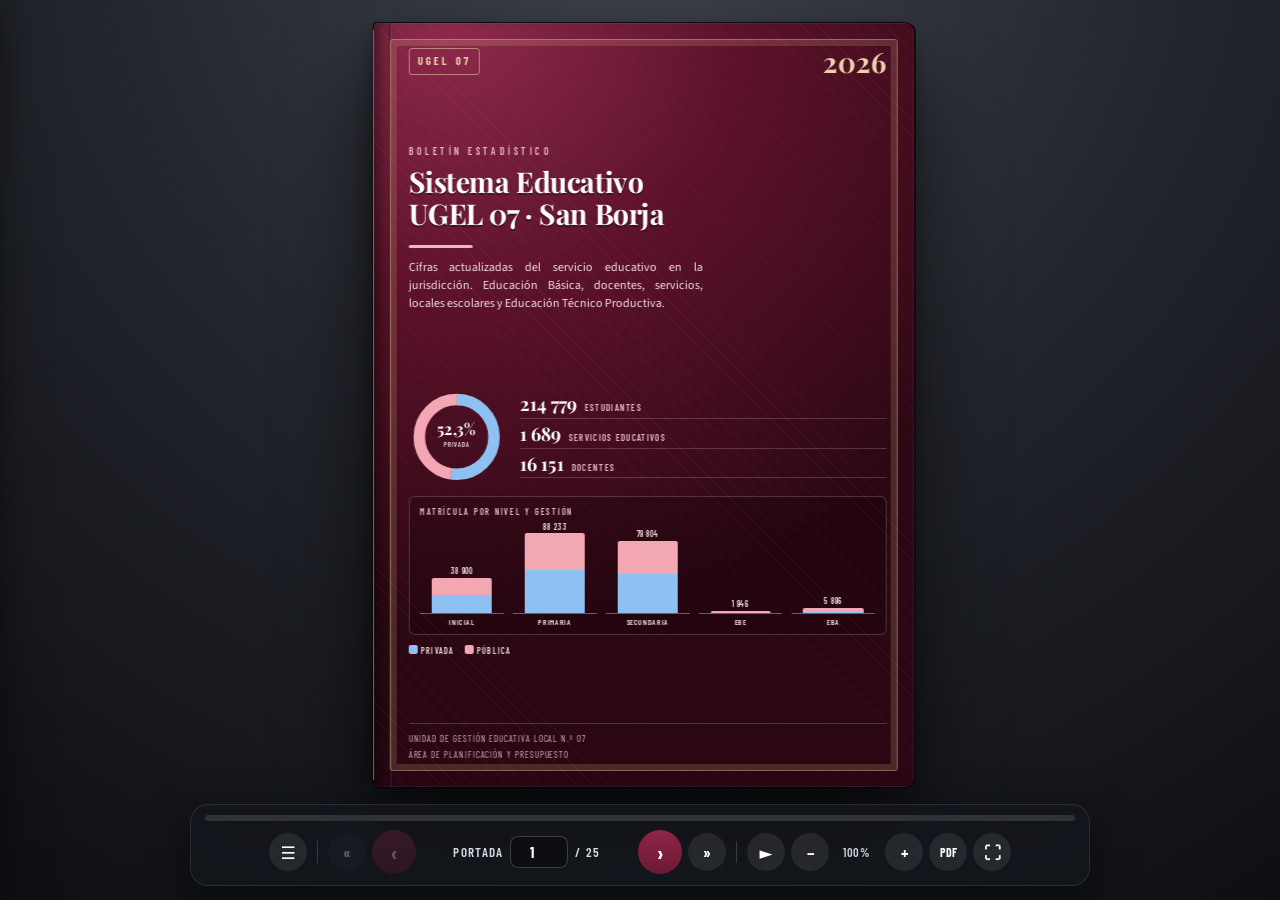
<file: index.html>
<!DOCTYPE html>
<html lang="es">
<head>
<meta charset="UTF-8" />
<meta name="viewport" content="width=device-width, initial-scale=1.0" />
<title>Boletín Estadístico UGEL 07 · 2026</title>
<link rel="preconnect" href="https://fonts.googleapis.com">
<link rel="preconnect" href="https://fonts.gstatic.com" crossorigin>
<link href="https://fonts.googleapis.com/css2?family=Playfair+Display:wght@600;700;800&family=Source+Sans+3:wght@300;400;600;700&family=Barlow+Condensed:wght@500;600;700&display=swap" rel="stylesheet">

<!-- ESTILOS (carpeta css/) -->
<link rel="stylesheet" href="css/libro.css">
<link rel="stylesheet" href="css/contenido.css">
<link rel="stylesheet" href="css/tapas-y-controles.css">
<link rel="stylesheet" href="css/graficos-y-texto.css">
</head>
<body>

<div class="stage">
  <div class="book" id="book">
    <div class="book-inner" id="bookInner">
      <div class="sombra"></div>
      <button class="zona prev" id="zPrev" aria-label="Página anterior"></button>
      <button class="zona next" id="zNext" aria-label="Página siguiente"></button>
    </div>
    <div class="gutter"></div>
  </div>
</div>

<!-- CONTROLES -->
<nav class="barra" aria-label="Controles del boletín">
  <div class="progreso" id="progreso" title="Ir a una posición"><i id="progressBar"></i></div>
  <div class="fila">
    <button class="btn" id="bToc" title="Índice (I)" aria-label="Índice">☰</button>
    <span class="sep esc"></span>
    <button class="btn esc" id="bFirst" title="Portada (Inicio)" aria-label="Ir a la portada">«</button>
    <button class="btn grande" id="bPrev" title="Anterior (←)" aria-label="Anterior">‹</button>
    <div class="pagina">
      <span id="pageInfo">Portada</span>
      <input id="pageInput" type="number" min="1" value="1" aria-label="Ir a la página" title="Escribe un número y pulsa Enter">
      <span>/ <span id="pageTotal">25</span></span>
    </div>
    <button class="btn grande" id="bNext" title="Siguiente (→)" aria-label="Siguiente">›</button>
    <button class="btn esc" id="bLast" title="Contraportada (Fin)" aria-label="Ir a la contraportada">»</button>
    <span class="sep esc"></span>
    <button class="btn esc" id="bPlay" title="Reproducción automática (Espacio)" aria-label="Reproducción automática">►</button>
    <button class="btn esc" id="bZoomOut" title="Alejar (−)" aria-label="Alejar">−</button>
    <span class="zoomlbl esc" id="zoomLbl" title="Restablecer zoom (0)">100%</span>
    <button class="btn esc" id="bZoomIn" title="Acercar (+)" aria-label="Acercar">+</button>
    <button class="btn" id="bPdf" title="Guardar como PDF (Ctrl+P → Guardar como PDF)" aria-label="Descargar PDF" style="font-size:12px">PDF</button>
    <button class="btn" id="bFull" title="Pantalla completa (F)" aria-label="Pantalla completa">⛶</button>
  </div>
</nav>

<!-- CAJÓN DE ÍNDICE (se llena solo) -->
<aside class="cajon" id="cajon" aria-label="Índice">
  <button class="btn cerrar" id="bCerrar" aria-label="Cerrar índice">✕</button>
  <div class="kicker" style="color:#c9a3b0">Contenido</div>
  <h2>Índice</h2>
  <a id="pdfLink" class="enlace-pdf" href="#" download hidden>⤓ Descargar PDF (versión incluida)</a>
  <ul class="toc" id="cajonLista"></ul>
</aside>

<div id="impresion" aria-hidden="true"></div>
<noscript><p style="color:#fff;text-align:center">Este boletín requiere JavaScript.</p></noscript>

<!-- DATOS (carpeta datos/): el orden de estas líneas es el orden del libro -->
<script src="datos/config.js"></script>
<script src="datos/00-preliminares.js"></script>
<script src="datos/01-glosarios.js"></script>
<script src="datos/02-demografia.js"></script>
<script src="datos/03-matricula.js"></script>
<script src="datos/04-docentes.js"></script>
<script src="datos/05-servicios-locales.js"></script>
<script src="datos/06-etp.js"></script>
<script src="datos/07-fuentes-contraportada.js"></script>

<!-- SCRIPTS (carpeta js/) -->
<script src="js/donas.js"></script>
<script src="js/flipbook.js"></script>
</body>
</html>
</file>
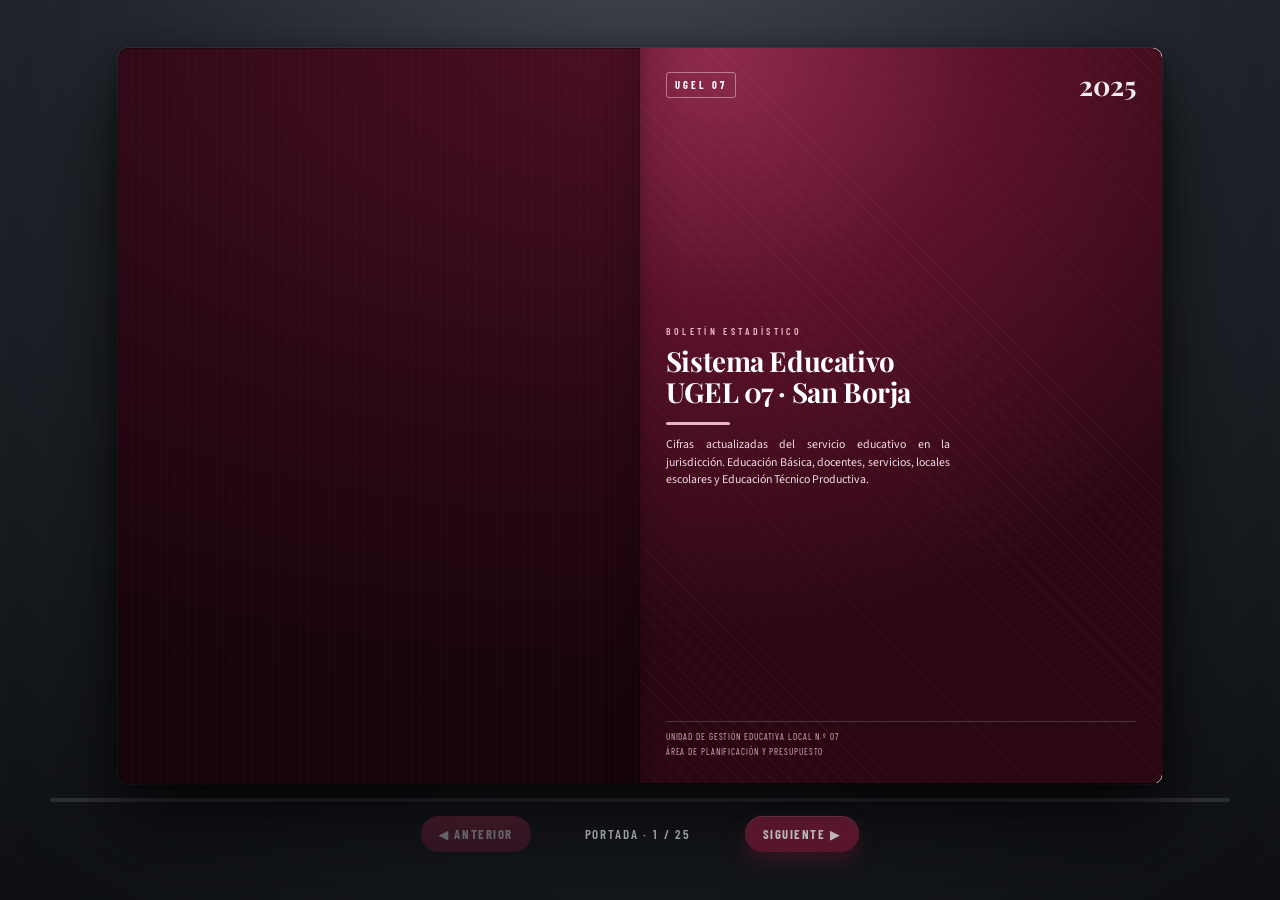
<file: flipbook1_deep_bol2026.html>
<!DOCTYPE html>
<html lang="es">
<head>
<meta charset="UTF-8" />
<meta name="viewport" content="width=device-width, initial-scale=1.0" />
<title>Boletín Estadístico UGEL 07 · 2025</title>
<link rel="preconnect" href="https://fonts.googleapis.com">
<link rel="preconnect" href="https://fonts.gstatic.com" crossorigin>
<link href="https://fonts.googleapis.com/css2?family=Playfair+Display:wght@600;700;800&family=Source+Sans+3:wght@300;400;600;700&family=Barlow+Condensed:wght@500;600;700&display=swap" rel="stylesheet">
<style>
:root{
  --guinda:#7a1f3d;
  --guinda-2:#5c1229;
  --guinda-3:#38080f;
  --plomo:#5b6472;
  --plomo-2:#8a94a3;
  --plomo-3:#e6e8ec;
  --plomo-4:#f6f7f9;
  --azulino:#2f6db3;
  --rojizo:#b52d3f;
  --tinta:#2a2f3a;
  --font-display:'Playfair Display', Georgia, 'Times New Roman', serif;
  --font-body:'Source Sans 3', system-ui, -apple-system, 'Segoe UI', Roboto, Helvetica, Arial, sans-serif;
  --font-ui:'Barlow Condensed', 'Oswald', 'Arial Narrow', system-ui, sans-serif;
}
*{box-sizing:border-box;}
html,body{height:100%;}
body{
  margin:0;
  min-height:100vh;
  display:flex;flex-direction:column;align-items:center;justify-content:center;
  gap:14px;padding:14px;
  background:radial-gradient(circle at 50% -10%, #41454f 0%, #23262d 45%, #0d0f13 100%);
  font-family:var(--font-body);
  color:#fff;
  -webkit-tap-highlight-color:transparent;
}

/* ============ LIBRO ============ */
.book{
  position:relative;
  width:min(1180px, 96vw, 116vh);
  aspect-ratio:1.42 / 1;
  background:
    radial-gradient(120% 90% at 50% 0%, #4a0f22 0%, #2a0714 55%, #17040b 100%);
  border-radius:10px;
  box-shadow:
    0 40px 90px rgba(0,0,0,.70),
    0 8px 24px rgba(0,0,0,.45),
    0 0 0 1px rgba(255,255,255,.07),
    inset 0 0 0 1px rgba(0,0,0,.35);
  overflow:hidden;
  font-size:clamp(13px, 1.06vw, 15.5px);
  user-select:none;
}
.book.single{
  width:min(520px, 94vw, 55vh);
  aspect-ratio:1 / 1.42;
}
.book-inner{
  position:absolute;inset:0;
  perspective:2400px;
  perspective-origin:50% 50%;
}
.book::before{
  content:'';
  position:absolute;inset:0;
  background-image:
    repeating-linear-gradient(90deg, rgba(255,255,255,.035) 0 1px, transparent 1px 7px);
  opacity:.5;pointer-events:none;
}

/* ============ HOJAS ============ */
.leaf{
  position:absolute;top:0;right:0;height:100%;width:50%;
  transform-origin:left center;
  transform-style:preserve-3d;
  transition:transform .95s cubic-bezier(.42,.05,.28,1);
  will-change:transform;
}
.book.single .leaf{width:100%;}
.leaf.flipped{transform:rotateY(-180deg);}
.no-anim .leaf{transition:none !important;}

.face{
  position:absolute;inset:0;
  background:#fff;
  backface-visibility:hidden;
  -webkit-backface-visibility:hidden;
  overflow:hidden;
}
.face.back{transform:rotateY(180deg);}
.face::after{
  content:'';
  position:absolute;inset:0;pointer-events:none;
  background:linear-gradient(to left, rgba(30,10,18,0) 45%, rgba(30,10,18,.22) 100%);
  opacity:0;transition:opacity .5s ease;
}
.leaf.turning .face::after{opacity:1;}

/* lomo */
.gutter{
  position:absolute;left:50%;top:0;bottom:0;width:80px;
  transform:translateX(-50%);
  background:linear-gradient(90deg,
    rgba(0,0,0,0) 0%,
    rgba(0,0,0,.05) 35%,
    rgba(0,0,0,.14) 48%,
    rgba(0,0,0,.20) 50%,
    rgba(0,0,0,.14) 52%,
    rgba(0,0,0,.05) 65%,
    rgba(0,0,0,0) 100%);
  pointer-events:none;z-index:1000;
}
.book.single .gutter{display:none;}

/* ============ PÁGINA ============ */
.pg{
  position:absolute;inset:0;
  padding:26px 30px 44px;
  overflow-y:auto;overflow-x:hidden;
  font-size:.95em;
  line-height:1.52;
  color:#39404d;
  scrollbar-width:thin;
  scrollbar-color:#cfd3da transparent;
  user-select:text;
}
.pg::-webkit-scrollbar{width:5px;}
.pg::-webkit-scrollbar-thumb{background:#cfd3da;border-radius:3px;}
.pg::-webkit-scrollbar-track{background:transparent;}

.folio{
  position:absolute;bottom:11px;left:0;right:0;text-align:center;
  font-family:var(--font-ui);font-size:.8em;letter-spacing:.16em;
  color:#b3a8ae;pointer-events:none;
}

/* tipografía editorial */
.pg h1,.pg h2,.pg h3,.pg h4{margin:0;}
.pg h2{
  font-family:var(--font-display);
  font-size:1.6em;line-height:1.13;letter-spacing:-.012em;
  color:var(--guinda-2);
}
.pg h3{
  font-family:var(--font-body);
  font-size:.92em;font-weight:700;text-transform:uppercase;
  letter-spacing:.09em;color:var(--guinda);
  margin:1.15em 0 .5em;
}
.pg p{margin:0 0 .72em;text-align:justify;hyphens:auto;}
.pg ul{margin:.2em 0 .8em 1.05em;padding:0;}
.pg li{margin-bottom:.32em;}
.pg strong{color:var(--guinda-2);font-weight:700;}

.kicker{
  font-family:var(--font-ui);text-transform:uppercase;letter-spacing:.22em;
  font-size:.72em;font-weight:700;color:var(--plomo-2);margin-bottom:.35em;
}
.rule{width:50px;height:3px;background:linear-gradient(90deg,var(--guinda),#c07a92);border-radius:2px;margin:.55em 0 .95em;}
.lead{font-size:1.02em;color:#4a5361;}
.small{font-size:.8em;color:var(--plomo);}

/* tablas */
.pg table{width:100%;border-collapse:collapse;font-size:.8em;margin:.55em 0 .8em;}
.pg thead th{
  background:var(--guinda);color:#fff;font-weight:600;
  padding:5px 7px;text-align:left;
  font-family:var(--font-ui);letter-spacing:.05em;font-size:1.06em;
  border-right:1px solid rgba(255,255,255,.12);
}
.pg thead th:last-child{border-right:0;}
.pg td{padding:4px 7px;border-bottom:1px solid #eceef1;}
.pg tbody tr:nth-child(even){background:#faf7f8;}
.pg .num{text-align:right;font-variant-numeric:tabular-nums;white-space:nowrap;}
.pg tr.total td{font-weight:700;background:#f4e8ec;border-top:2px solid var(--guinda);border-bottom:0;}

/* KPI */
.kpis{display:grid;grid-template-columns:repeat(3,1fr);gap:.55em;margin:.85em 0;}
.kpi{
  background:linear-gradient(160deg,#fdfbfc,#f3eff1);
  border:1px solid #ecdfe4;border-left:3px solid var(--guinda);
  border-radius:7px;padding:.55em .65em;
}
.kpi .k-label{font-family:var(--font-ui);text-transform:uppercase;letter-spacing:.1em;font-size:.66em;color:var(--plomo);font-weight:600;line-height:1.15;}
.kpi .k-value{font-family:var(--font-display);font-size:1.45em;font-weight:700;color:var(--guinda-2);line-height:1.1;margin-top:.12em;}
.kpi .k-sub{font-size:.64em;color:var(--plomo-2);line-height:1.2;}

/* dona */
.donut-block{display:flex;gap:1em;align-items:center;margin:.6em 0 .9em;}
.donut{flex:0 0 148px;max-width:148px;}
.donut svg{width:100%;height:auto;display:block;}
.d-center{font-family:var(--font-display);font-size:34px;font-weight:700;fill:#4a0f22;}
.d-sub{font-family:var(--font-ui);font-size:14px;letter-spacing:.13em;fill:#8a94a3;text-transform:uppercase;font-weight:600;}
.donuts-3{display:grid;grid-template-columns:repeat(3,1fr);gap:.5em;margin:.7em 0 .9em;}
.donuts-3 .donut{flex:none;max-width:100%;width:100%;}
.donuts-3 .d-center{font-size:30px;}
.donuts-3 .d-sub{font-size:13px;}

.legend{display:flex;flex-direction:column;gap:.32em;font-size:.8em;min-width:0;}
.legend .li{display:flex;align-items:center;gap:.45em;color:var(--plomo);}
.legend .dot{width:10px;height:10px;border-radius:3px;flex:0 0 auto;}
.legend b{color:var(--guinda-2);font-variant-numeric:tabular-nums;}

/* barras */
.bar-line{margin-bottom:.52em;}
.bar-line .bl-head{display:flex;justify-content:space-between;font-size:.76em;font-weight:700;color:var(--plomo);margin-bottom:.18em;font-family:var(--font-ui);letter-spacing:.05em;text-transform:uppercase;}
.bar-track{height:11px;background:#eceef2;border-radius:6px;overflow:hidden;display:flex;}
.bar-seg{height:100%;}
.bar-seg.priv{background:var(--azulino);}
.bar-seg.pub{background:var(--rojizo);}

/* cajas nota */
.note{
  background:#f7f3f5;border-left:4px solid var(--guinda);
  border-radius:0 7px 7px 0;padding:.6em .8em;font-size:.78em;
  color:#5b4a51;margin:.7em 0;
}
.source{font-size:.72em;color:var(--plomo-2);border-top:1px dashed #d9dde3;padding-top:.45em;margin-top:.7em;font-style:italic;}

/* dos columnas */
.two-col{column-count:2;column-gap:1.6em;font-size:.86em;}
.two-col p{text-align:justify;}
.def{break-inside:avoid;margin-bottom:.7em;}
.def b{color:var(--guinda-2);}

/* ============ PORTADA ============ */
.cover-pg{
  padding:0 !important;
  background:
    radial-gradient(120% 80% at 15% 0%, #8f2a4d 0%, #5c1229 45%, #2b0713 100%);
  color:#fff;overflow:hidden;
}
.cover-pg::before{
  content:'';position:absolute;inset:0;
  background-image:
    repeating-linear-gradient(45deg, rgba(255,255,255,.028) 0 1px, transparent 1px 12px);
  pointer-events:none;
}
.cover-wrap{position:relative;height:100%;display:flex;flex-direction:column;justify-content:space-between;padding:1.9em 2em;z-index:1;}
.cover-top{display:flex;justify-content:space-between;align-items:flex-start;}
.cover-mark{
  font-family:var(--font-ui);font-weight:700;letter-spacing:.28em;font-size:.82em;
  border:1px solid rgba(255,255,255,.4);padding:.35em .8em;border-radius:3px;
}
.cover-year{
  font-family:var(--font-display);font-size:2.1em;font-weight:700;line-height:1;
  color:rgba(255,255,255,.92);
}
.cover-center{text-align:left;}
.cover-eyebrow{
  font-family:var(--font-ui);text-transform:uppercase;letter-spacing:.34em;
  font-size:.76em;font-weight:600;color:#e9b8c6;margin-bottom:.7em;
}
.cover-pg h1{
  font-family:var(--font-display);
  font-size:2.15em;line-height:1.1;font-weight:700;letter-spacing:-.015em;
  margin:0 0 .55em;color:#fff;
}
.cover-line{width:64px;height:3px;background:#e9b8c6;margin-bottom:.85em;border-radius:2px;}
.cover-sub{font-size:.92em;color:#f2dbe2;max-width:24em;line-height:1.45;margin:0;}
.cover-foot{
  display:flex;flex-direction:column;gap:.2em;
  font-family:var(--font-ui);letter-spacing:.1em;text-transform:uppercase;
  font-size:.7em;color:#dcb0be;border-top:1px solid rgba(255,255,255,.18);padding-top:.8em;
}

/* contraportada */
.back-pg{
  padding:0 !important;
  background:radial-gradient(120% 80% at 85% 100%, #7c1d3d 0%, #4a0f22 50%, #240610 100%);
  color:#fff;
}
.back-wrap{height:100%;display:flex;flex-direction:column;justify-content:space-between;padding:2em;}
.back-title{font-family:var(--font-display);font-size:1.5em;line-height:1.2;color:#fff;margin-bottom:.6em;}
.back-txt{font-size:.82em;color:#e6c8d2;line-height:1.5;}
.back-tag{
  display:inline-block;font-family:var(--font-ui);letter-spacing:.22em;text-transform:uppercase;
  font-size:.68em;border:1px solid rgba(255,255,255,.3);padding:.4em .9em;border-radius:999px;color:#f0d4dc;
}

/* ============ ÍNDICE ============ */
.toc{list-style:none;margin:.4em 0 0;padding:0;font-size:.86em;}
.toc li{margin:0;}
.toc a{
  display:flex;align-items:baseline;gap:.5em;
  padding:.34em 0;color:#39404d;text-decoration:none;border-bottom:1px dotted #d8dbe1;
  transition:color .2s;
}
.toc a:hover{color:var(--guinda);}
.toc .t-num{font-family:var(--font-ui);font-weight:700;font-size:.92em;color:var(--guinda);min-width:2.1em;}
.toc .t-txt{flex:1;}
.toc .t-pg{font-family:var(--font-ui);font-weight:700;color:var(--plomo-2);}

/* ============ CONTROLES ============ */
.controls{
  display:flex;align-items:center;justify-content:center;gap:12px;flex-wrap:wrap;
  color:#fff;width:min(1180px,96vw);
}
button.nav{
  border:0;cursor:pointer;
  background:linear-gradient(180deg,#8f2547,#6b1a35);
  color:#fff;padding:10px 18px;border-radius:999px;
  font-family:var(--font-ui);font-weight:700;letter-spacing:.12em;text-transform:uppercase;font-size:.8rem;
  box-shadow:0 8px 20px rgba(122,31,61,.45), inset 0 1px 0 rgba(255,255,255,.18);
  transition:transform .15s, filter .2s, opacity .2s;
}
button.nav:hover:not(:disabled){filter:brightness(1.12);transform:translateY(-1px);}
button.nav:active:not(:disabled){transform:translateY(0);}
button.nav:disabled{opacity:.35;cursor:not-allowed;box-shadow:none;}
.page-number{
  min-width:190px;text-align:center;font-family:var(--font-ui);
  letter-spacing:.14em;font-size:.82rem;text-transform:uppercase;color:#d7dbe2;
  font-weight:600;
}
.progress{width:min(1180px,96vw);height:4px;background:rgba(255,255,255,.12);border-radius:999px;overflow:hidden;}
.progress > i{display:block;height:100%;width:0;background:linear-gradient(90deg,#c07a92,#8f2547);border-radius:999px;transition:width .5s ease;}

@media (max-width:880px){
  .pg{padding:20px 20px 40px;}
  .kpis{grid-template-columns:repeat(2,1fr);}
  .donut-block{flex-direction:column;align-items:flex-start;gap:.5em;}
  .donut{flex:none;width:130px;max-width:130px;}
  .two-col{column-count:1;}
  .page-number{min-width:150px;font-size:.76rem;}
  button.nav{padding:9px 14px;font-size:.74rem;}
}
@media (max-width:480px){
  .pg{font-size:.98em;}
  .pg h2{font-size:1.35em;}
  .donuts-3{grid-template-columns:1fr;gap:.2em;}
  .donuts-3 .donut{width:120px;}
}
</style>
</head>
<body>

<div class="book" id="book">
  <div class="book-inner" id="bookInner"></div>
  <div class="gutter"></div>
</div>

<div class="progress"><i id="progressBar"></i></div>

<div class="controls">
  <button class="nav" id="btnPrev">◀ Anterior</button>
  <div class="page-number" id="pageInfo">Página 1 / 25</div>
  <button class="nav" id="btnNext">Siguiente ▶</button>
</div>

<!-- =================== CONTENIDO FUENTE =================== -->
<div id="source" hidden>

  <!-- 1 PORTADA -->
  <section class="pg cover-pg" data-nofolio="1">
    <div class="cover-wrap">
      <div class="cover-top">
        <div class="cover-mark">UGEL 07</div>
        <div class="cover-year">2025</div>
      </div>
      <div class="cover-center">
        <div class="cover-eyebrow">Boletín Estadístico</div>
        <h1>Sistema Educativo<br>UGEL 07 · San Borja</h1>
        <div class="cover-line"></div>
        <p class="cover-sub">Cifras actualizadas del servicio educativo en la jurisdicción. Educación Básica, docentes, servicios, locales escolares y Educación Técnico Productiva.</p>
      </div>
      <div class="cover-foot">
        <span>Unidad de Gestión Educativa Local N.º 07</span>
        <span>Área de Planificación y Presupuesto</span>
      </div>
    </div>
  </section>

  <!-- 2 CRÉDITOS -->
  <section class="pg">
    <div class="kicker">Publicación institucional</div>
    <h2>Créditos</h2>
    <div class="rule"></div>

    <h3>Dirección</h3>
    <p class="lead"><strong>Ana Julia Enciso Trujillo</strong><br>
    Directora de la Unidad de Gestión Educativa Local N.º 07</p>

    <h3>Área responsable de la publicación</h3>
    <p class="lead">Área de Planificación y Presupuesto</p>

    <h3>Dirección de Sistema Administrativo II</h3>
    <p class="lead">Econ. John Walter Trujillo Valderrama</p>

    <h3>Equipo de Estadística y Monitoreo</h3>
    <p class="lead">Mercy Gamboa Ricalde · Nancy Valverde Cribillero · Nathali Falcón Chambilla<br>
    Godofredo Meza Alpaca · Felipe López Poma · Ronald Tony Bravo Castillo</p>

    <div class="note">
      <strong>Criterio de actualización:</strong> las cifras de estudiantes de Educación Básica, servicios
      educativos y locales escolares fueron actualizadas conforme al archivo <strong>DATA.md</strong>. Se
      conservaron los datos de docentes, evolución histórica, población proyectada, matrícula de ETP y
      docentes de ETP.
    </div>

    <div class="source">Fuente: Ministerio de Educación – ESCALE · INEI · DATA.md</div>
  </section>

  <!-- 3 ÍNDICE -->
  <section class="pg">
    <div class="kicker">Contenido</div>
    <h2>Índice</h2>
    <div class="rule"></div>
    <ul class="toc">
      <li><a href="#" data-goto="4"><span class="t-num">—</span><span class="t-txt">Introducción</span><span class="t-pg">4</span></a></li>
      <li><a href="#" data-goto="5"><span class="t-num">—</span><span class="t-txt">Glosario de siglas</span><span class="t-pg">5</span></a></li>
      <li><a href="#" data-goto="6"><span class="t-num">—</span><span class="t-txt">Glosario de términos</span><span class="t-pg">6</span></a></li>
      <li><a href="#" data-goto="7"><span class="t-num">I</span><span class="t-txt">Magnitudes de la educación en la UGEL 07</span><span class="t-pg">7</span></a></li>
      <li><a href="#" data-goto="8"><span class="t-num">I</span><span class="t-txt">Contexto demográfico de la jurisdicción</span><span class="t-pg">8</span></a></li>
      <li><a href="#" data-goto="9"><span class="t-num">1</span><span class="t-txt">Educación Básica · matrícula por gestión</span><span class="t-pg">9</span></a></li>
      <li><a href="#" data-goto="10"><span class="t-num">1.1</span><span class="t-txt">Evolución histórica de la matrícula</span><span class="t-pg">10</span></a></li>
      <li><a href="#" data-goto="11"><span class="t-num">1.1</span><span class="t-txt">Matrícula por modalidad educativa</span><span class="t-pg">11</span></a></li>
      <li><a href="#" data-goto="12"><span class="t-num">1.1</span><span class="t-txt">Educación Básica Regular por nivel</span><span class="t-pg">12</span></a></li>
      <li><a href="#" data-goto="13"><span class="t-num">1.1</span><span class="t-txt">Educación Básica Especial</span><span class="t-pg">13</span></a></li>
      <li><a href="#" data-goto="14"><span class="t-num">1.1</span><span class="t-txt">Educación Básica Alternativa</span><span class="t-pg">14</span></a></li>
      <li><a href="#" data-goto="15"><span class="t-num">1.1</span><span class="t-txt">Matrícula por sexo y distrito</span><span class="t-pg">15</span></a></li>
      <li><a href="#" data-goto="16"><span class="t-num">1.2</span><span class="t-txt">Docentes en la Educación Básica</span><span class="t-pg">16</span></a></li>
      <li><a href="#" data-goto="17"><span class="t-num">1.2</span><span class="t-txt">Docentes por modalidad y gestión</span><span class="t-pg">17</span></a></li>
      <li><a href="#" data-goto="18"><span class="t-num">1.3</span><span class="t-txt">Servicios educativos de la Educación Básica</span><span class="t-pg">18</span></a></li>
      <li><a href="#" data-goto="19"><span class="t-num">1.3</span><span class="t-txt">Servicios educativos EBR por nivel</span><span class="t-pg">19</span></a></li>
      <li><a href="#" data-goto="20"><span class="t-num">1.3</span><span class="t-txt">Servicios educativos por distrito</span><span class="t-pg">20</span></a></li>
      <li><a href="#" data-goto="21"><span class="t-num">1.4</span><span class="t-txt">Locales escolares</span><span class="t-pg">21</span></a></li>
      <li><a href="#" data-goto="22"><span class="t-num">1.4</span><span class="t-txt">Locales escolares por nivel y distrito</span><span class="t-pg">22</span></a></li>
      <li><a href="#" data-goto="23"><span class="t-num">2</span><span class="t-txt">Educación Técnico Productiva (ETP)</span><span class="t-pg">23</span></a></li>
      <li><a href="#" data-goto="24"><span class="t-num">—</span><span class="t-txt">Fuentes y notas finales</span><span class="t-pg">24</span></a></li>
    </ul>
  </section>

  <!-- 4 INTRODUCCIÓN -->
  <section class="pg">
    <div class="kicker">Presentación</div>
    <h2>Introducción</h2>
    <div class="rule"></div>
    <p class="lead">Esta publicación es elaborada anualmente por el Equipo de Estadística y Monitoreo de la
    Unidad de Gestión Educativa Local 07 – San Borja (UGEL 07), con el propósito de poner a disposición de la
    comunidad educativa y de la ciudadanía en general un compendio de información confiable y actualizada
    sobre la situación del servicio educativo en la jurisdicción.</p>

    <p>El boletín contiene como eje central los indicadores educativos de la jurisdicción, organizados y
    presentados bajo diversos criterios de desagregación (nivel educativo, modalidad, gestión, distrito, entre
    otros). Si bien se pone especial énfasis en el año 2025, también se incluye un análisis de la evolución
    histórica de variables clave, lo que permite observar tendencias, avances y desafíos del sistema educativo
    en dicho intervalo.</p>

    <p>La información utilizada proviene de fuentes oficiales, como la Unidad de Estadística Educativa del
    Ministerio de Educación (Minedu), en el marco del Censo Educativo que se desarrolla cada año, y el
    Instituto Nacional de Estadística e Informática (INEI), a partir de indicadores demográficos y
    socioeconómicos publicados en la Encuesta Nacional de Hogares (ENAHO).</p>

    <div class="note">
      <strong>Nota de actualización:</strong> en esta versión se han actualizado las cifras de
      <strong>estudiantes de Educación Básica</strong>, <strong>servicios educativos</strong> y
      <strong>locales escolares</strong> conforme al archivo <strong>DATA.md</strong>.
    </div>

    <p>El contenido de esta publicación es principalmente de carácter cuantitativo y presenta resúmenes y
    estadísticas descriptivas, así como elementos de análisis e interpretación que contribuyen a la toma de
    decisiones informadas por parte de directivos, especialistas, docentes, autoridades y otros actores
    vinculados al sector educación.</p>

    <div class="source">Versión en línea actualizable · Área de Planificación y Presupuesto – UGEL 07</div>
  </section>

  <!-- 5 SIGLAS -->
  <section class="pg">
    <div class="kicker">Referencias</div>
    <h2>Glosario de siglas</h2>
    <div class="rule"></div>
    <table>
      <thead><tr><th style="width:24%">Sigla</th><th>Significado</th></tr></thead>
      <tbody>
        <tr><td>APP</td><td>Área de Planificación y Presupuesto</td></tr>
        <tr><td>CETPRO</td><td>Centro Técnico Productivo</td></tr>
        <tr><td>DCN</td><td>Diseño Curricular Nacional</td></tr>
        <tr><td>EBA</td><td>Educación Básica Alternativa</td></tr>
        <tr><td>EBE</td><td>Educación Básica Especial</td></tr>
        <tr><td>EBR</td><td>Educación Básica Regular</td></tr>
        <tr><td>ECE</td><td>Evaluación Censal de Estudiantes</td></tr>
        <tr><td>EEM</td><td>Equipo de Estadística y Monitoreo</td></tr>
        <tr><td>ENAHO</td><td>Encuesta Nacional de Hogares</td></tr>
        <tr><td>ESCALE</td><td>Sistema de Estadística de Calidad Educativa</td></tr>
        <tr><td>IIEE</td><td>Instituciones Educativas</td></tr>
        <tr><td>INEI</td><td>Instituto Nacional de Estadística e Informática</td></tr>
        <tr><td>MINEDU</td><td>Ministerio de Educación</td></tr>
        <tr><td>PAT</td><td>Plan Anual de Trabajo</td></tr>
        <tr><td>PEI</td><td>Proyecto Educativo Institucional</td></tr>
        <tr><td>PRONOEI</td><td>Programa No Escolarizado de Educación Inicial</td></tr>
        <tr><td>RIE</td><td>Registro de Instituciones Educativas</td></tr>
        <tr><td>SIMON</td><td>Sistema de Monitoreo de la Calidad del Servicio Educativo</td></tr>
        <tr><td>UE</td><td>Unidad Ejecutora</td></tr>
        <tr><td>UGEL</td><td>Unidad de Gestión Local</td></tr>
        <tr><td>UMC</td><td>Unidad de Medición de la Calidad Educativa</td></tr>
      </tbody>
    </table>
  </section>

  <!-- 6 TÉRMINOS -->
  <section class="pg">
    <div class="kicker">Referencias</div>
    <h2>Glosario de términos</h2>
    <div class="rule"></div>
    <div class="two-col">
      <div class="def"><b>CALIDAD DE LA EDUCACIÓN.</b> Es un nivel óptimo de formación que deben alcanzar las
      personas para enfrentar los retos del desarrollo humano, ejercer su ciudadanía y continuar aprendiendo
      durante toda su vida.</div>

      <div class="def"><b>EDUCACIÓN BÁSICA REGULAR.</b> Es la modalidad que abarca los niveles de educación
      inicial, primaria y secundaria. Está dirigida a los niños y adolescentes que pasan, oportunamente, por el
      proceso educativo de acuerdo con su evolución física, afectiva y cognitiva desde el momento de su
      nacimiento.</div>

      <div class="def"><b>EDUCACIÓN BÁSICA ALTERNATIVA.</b> Esta modalidad tiene los mismos objetivos y calidad
      equivalente a la Educación Básica Regular. Uno de sus principales objetivos es reducir la brecha de
      personas que no se encuentran en el sistema educativo y la alfabetización, contribuyendo a salir del
      estado de exclusión en que se encuentran muchos jóvenes en situación de vulnerabilidad económica y
      social.</div>

      <div class="def"><b>EDUCACIÓN BÁSICA ESPECIAL.</b> Atiende a personas con necesidades educativas
      especiales, bajo un enfoque inclusivo y con el fin de conseguir su integración en la vida comunitaria y
      su participación en la sociedad.</div>

      <div class="def"><b>INSTITUCIÓN EDUCATIVA.</b> Instancia de gestión educativa descentralizada a cargo de
      un director, autorizada o creada por una autoridad competente del sector educación, para brindar uno o
      más servicios educativos.</div>

      <div class="def"><b>MONITOREO.</b> Proceso de seguimiento sistemático y continuo de levantamiento de
      datos e información sobre la implementación de las políticas educativas en las IIEE, mediante el trabajo
      de los actores clave (docentes y directivos).</div>
    </div>
  </section>

  <!-- 7 MAGNITUDES -->
  <section class="pg">
    <div class="kicker">Capítulo I</div>
    <h2>Magnitudes de la educación en la UGEL 07</h2>
    <div class="rule"></div>
    <p>Este capítulo presenta información estadística respecto a matrícula de estudiantes, personal docente,
    instituciones educativas y locales escolares, con el fin de establecer un panorama general de la educación
    en esta unidad de gestión descentralizada.</p>

    <div class="kpis">
      <div class="kpi"><div class="k-label">Estudiantes EB</div><div class="k-value">214 779</div><div class="k-sub">Actualizado DATA.md</div></div>
      <div class="kpi"><div class="k-label">Servicios educativos</div><div class="k-value">1 689</div><div class="k-sub">Incluye ETP y PRONOEI</div></div>
      <div class="kpi"><div class="k-label">Locales escolares</div><div class="k-value">1 052</div><div class="k-sub">Incluye ETP y PRONOEI</div></div>
      <div class="kpi"><div class="k-label">Docentes EB</div><div class="k-value">16 151</div><div class="k-sub">Dato conservado</div></div>
      <div class="kpi"><div class="k-label">Estudiantes ETP</div><div class="k-value">7 484</div><div class="k-sub">Dato conservado</div></div>
      <div class="kpi"><div class="k-label">CETPRO</div><div class="k-value">59</div><div class="k-sub">42 privados · 17 públicos</div></div>
    </div>

    <p>La jurisdicción de la UGEL 07 está conformada por siete distritos: Barranco, Chorrillos, Miraflores,
    San Borja, San Luis, Santiago de Surco y Surquillo. Su heterogeneidad socioeconómica y urbana explica en
    buena medida el comportamiento diferenciado de la matrícula, la oferta privada y la infraestructura
    educativa disponible.</p>

    <div class="source">Fuente: DATA.md · Ministerio de Educación – ESCALE · INEI, 2025.</div>
  </section>

  <!-- 8 CONTEXTO DEMOGRÁFICO -->
  <section class="pg">
    <div class="kicker">Capítulo I · Contexto</div>
    <h2>Contexto demográfico</h2>
    <div class="rule"></div>
    <p>Según las proyecciones del INEI para este año, los distritos de <strong>Chorrillos y Santiago de
    Surco</strong> concentran conjuntamente el <strong>63,8 %</strong> de la población total, configurándose
    como los territorios de mayor peso demográfico. Esta concentración implica una alta demanda de servicios
    educativos.</p>

    <div class="donut-block">
      <div class="legend" style="flex:1">
        <div class="li"><span class="dot" style="background:#5c1229"></span>Chorrillos + Santiago de Surco <b>63,8 %</b></div>
        <div class="li"><span class="dot" style="background:#8f2a4d"></span>San Borja <b>16,2 %</b></div>
        <div class="li"><span class="dot" style="background:#b8688a"></span>Surquillo + Miraflores <b>≈ 14 %</b></div>
        <div class="li"><span class="dot" style="background:#d5a9ba"></span>San Luis + Barranco <b>6 %</b></div>
      </div>
    </div>

    <div class="bar-line">
      <div class="bl-head"><span>Chorrillos + Surco</span><span>63,8 %</span></div>
      <div class="bar-track"><div class="bar-seg" style="width:63.8%;background:#5c1229"></div></div>
    </div>
    <div class="bar-line">
      <div class="bl-head"><span>San Borja</span><span>16,2 %</span></div>
      <div class="bar-track"><div class="bar-seg" style="width:16.2%;background:#8f2a4d"></div></div>
    </div>
    <div class="bar-line">
      <div class="bl-head"><span>Surquillo + Miraflores</span><span>≈ 14 %</span></div>
      <div class="bar-track"><div class="bar-seg" style="width:14%;background:#b8688a"></div></div>
    </div>
    <div class="bar-line">
      <div class="bl-head"><span>San Luis + Barranco</span><span>6 %</span></div>
      <div class="bar-track"><div class="bar-seg" style="width:6%;background:#d5a9ba"></div></div>
    </div>

    <p class="small" style="margin-top:.8em">El análisis histórico 2007-2025 evidencia un crecimiento sostenido
    en Chorrillos y Surco; un crecimiento intermedio en San Borja y Surquillo; y una tendencia de estancamiento
    o ligera disminución en Miraflores, San Luis y Barranco, asociada a procesos de densificación urbana,
    migración y cambios en el uso residencial del suelo.</p>

    <div class="source">Fuente: INEI – Perú: Población Total Proyectada al 30 de junio, 2025.</div>
  </section>

  <!-- 9 EB MATRÍCULA -->
  <section class="pg">
    <div class="kicker">Capítulo 1 · Educación Básica</div>
    <h2>Matrícula según gestión</h2>
    <div class="rule"></div>
    <p>En la jurisdicción de la UGEL 07 se registró un total de <strong>214 779 estudiantes matriculados</strong>
    en Educación Básica. De esta cantidad, <strong>112 414 estudiantes (52,3 %)</strong> optaron por
    instituciones de gestión privada, mientras que <strong>102 365 (47,7 %)</strong> se matricularon en
    instituciones públicas.</p>

    <div class="donut-block">
      <div class="donut" data-priv="52.34" data-pub="47.66" data-center="52,3%" data-sub="Privada"></div>
      <div class="legend">
        <div class="li"><span class="dot" style="background:var(--azulino)"></span>Privada — <b>112 414</b> · 52,34 %</div>
        <div class="li"><span class="dot" style="background:var(--rojizo)"></span>Pública — <b>102 365</b> · 47,66 %</div>
        <div class="li" style="margin-top:.4em;color:#8a94a3">Total Educación Básica <b>214 779</b></div>
      </div>
    </div>

    <table>
      <thead><tr><th>Gestión</th><th class="num">Estudiantes</th><th class="num">Participación</th></tr></thead>
      <tbody>
        <tr><td>Privada</td><td class="num">112 414</td><td class="num">52,34 %</td></tr>
        <tr><td>Pública</td><td class="num">102 365</td><td class="num">47,66 %</td></tr>
        <tr class="total"><td>Total</td><td class="num">214 779</td><td class="num">100,00 %</td></tr>
      </tbody>
    </table>

    <p class="small">Si bien la diferencia porcentual es pequeña, se observa una mayor concentración en el
    sector privado, lo que constituye una característica distintiva de esta jurisdicción en comparación con la
    tendencia nacional, donde predomina la matrícula pública.</p>

    <div class="source">Fuente: DATA.md / Ministerio de Educación – ESCALE – Padrón de Instituciones Educativas, 2025.</div>
  </section>

  <!-- 10 EVOLUCIÓN -->
  <section class="pg">
    <div class="kicker">Capítulo 1.1</div>
    <h2>Evolución histórica de la matrícula</h2>
    <div class="rule"></div>
    <p>El comportamiento histórico de la matrícula evidencia una reconfiguración estructural, influenciada por
    la heterogeneidad socioeconómica y urbana de los distritos que conforman la jurisdicción.</p>

    <p>Durante el periodo <strong>2007-2014</strong>, el sistema educativo local experimentó un traslado
    sostenido de estudiantes hacia instituciones de gestión privada, asociado a la rápida expansión de una
    oferta privada altamente diversificada en el territorio. En consecuencia, el sector privado alcanzó en
    2014 su máxima participación histórica, con <strong>57,1 %</strong> de la matrícula.</p>

    <div class="kpis" style="grid-template-columns:1fr 1fr">
      <div class="kpi" style="border-left-color:#8a94a3">
        <div class="k-label">Máximo histórico privado · 2014</div>
        <div class="k-value">57,1 %</div>
        <div class="k-sub">Punto más crítico de la escuela pública</div>
      </div>
      <div class="kpi">
        <div class="k-label">Participación privada · 2025</div>
        <div class="k-value">52,3 %</div>
        <div class="k-sub">Recuperación pública de 4,8 p.p.</div>
      </div>
    </div>

    <p>A partir de 2015, la gestión pública inició una recuperación progresiva, impulsada por intervenciones
    orientadas a la mejora y modernización de la infraestructura. Posteriormente, este cambio de tendencia se
    aceleró a raíz del impacto de la pandemia del COVID-19: la contracción económica afectó a los sectores
    medios urbanos y detonó un proceso de migración escolar desde colegios privados hacia instituciones
    educativas públicas.</p>

    <p>Para el año 2025, una vez estabilizados los niveles pospandemia, la oferta estatal concentra el
    <strong>47,7 %</strong> de la matrícula total de Educación Básica. Este avance representa una recuperación
    directa de <strong>4,8 puntos porcentuales</strong> respecto al nivel más bajo registrado en 2014.</p>

    <div class="source">Fuente: Boletín UGEL 07 2025 · ESCALE – Magnitudes de la Educación.</div>
  </section>

  <!-- 11 MODALIDAD -->
  <section class="pg">
    <div class="kicker">Capítulo 1.1</div>
    <h2>Matrícula por modalidad educativa</h2>
    <div class="rule"></div>
    <p>Del total de <strong>214 779 estudiantes</strong> identificados en el territorio, la gran mayoría se
    concentra en la EBR con <strong>206 937 estudiantes (96,3 %)</strong>; le sigue la EBA con
    <strong>5 896 (2,7 %)</strong> y la EBE con <strong>1 946 (0,9 %)</strong>.</p>

    <div class="bar-line">
      <div class="bl-head"><span>EBR — Educación Básica Regular</span><span>96,35 %</span></div>
      <div class="bar-track"><div class="bar-seg" style="width:96.35%;background:var(--guinda)"></div></div>
    </div>
    <div class="bar-line">
      <div class="bl-head"><span>EBA — Educación Básica Alternativa</span><span>2,74 %</span></div>
      <div class="bar-track"><div class="bar-seg" style="width:2.74%;background:#b8688a"></div></div>
    </div>
    <div class="bar-line">
      <div class="bl-head"><span>EBE — Educación Básica Especial</span><span>0,91 %</span></div>
      <div class="bar-track"><div class="bar-seg" style="width:0.91%;background:#d5a9ba"></div></div>
    </div>

    <table style="margin-top:.9em">
      <thead>
        <tr><th>Modalidad</th><th class="num">Privada</th><th class="num">Pública</th><th class="num">Total</th><th class="num">% EB</th></tr>
      </thead>
      <tbody>
        <tr><td>EBR</td><td class="num">110 806</td><td class="num">96 131</td><td class="num">206 937</td><td class="num">96,35 %</td></tr>
        <tr><td>EBA</td><td class="num">1 258</td><td class="num">4 638</td><td class="num">5 896</td><td class="num">2,74 %</td></tr>
        <tr><td>EBE</td><td class="num">350</td><td class="num">1 596</td><td class="num">1 946</td><td class="num">0,91 %</td></tr>
        <tr class="total"><td>Total</td><td class="num">112 414</td><td class="num">102 365</td><td class="num">214 779</td><td class="num">100,00 %</td></tr>
      </tbody>
    </table>

    <div class="note">En EBR la distribución es cercana al equilibrio (53,6 % privada / 46,4 % pública). En EBA
    y EBE predomina ampliamente el sector público: 78,7 % y 82,0 % respectivamente.</div>

    <div class="source">Fuente: DATA.md – Estudiantes por modalidad y gestión.</div>
  </section>

  <!-- 12 EBR NIVELES -->
  <section class="pg">
    <div class="kicker">Capítulo 1.1</div>
    <h2>Educación Básica Regular por nivel</h2>
    <div class="rule"></div>
    <p>La mayor población estudiantil se concentra en <strong>primaria</strong>, con
    <strong>88 233 estudiantes</strong>; seguida de <strong>secundaria</strong>, con
    <strong>79 804</strong>; mientras que en <strong>inicial</strong> la cifra asciende a
    <strong>38 900</strong>, incluyendo PRONOEI.</p>

    <div class="donuts-3">
      <div class="donut" data-priv="52.04" data-pub="47.96" data-center="52,0%" data-sub="Privada"></div>
      <div class="donut" data-priv="53.96" data-pub="46.04" data-center="54,0%" data-sub="Privada"></div>
      <div class="donut" data-priv="53.82" data-pub="46.18" data-center="53,8%" data-sub="Privada"></div>
    </div>
    <div class="legend" style="flex-direction:row;gap:1em;justify-content:space-between;font-size:.74em">
      <span>Inicial · 38 900</span><span>Primaria · 88 233</span><span>Secundaria · 79 804</span>
    </div>
    <div class="legend" style="flex-direction:row;gap:1.2em;margin-top:.55em">
      <div class="li"><span class="dot" style="background:var(--azulino)"></span>Privada</div>
      <div class="li"><span class="dot" style="background:var(--rojizo)"></span>Pública</div>
    </div>

    <table style="margin-top:.7em">
      <thead>
        <tr><th>Nivel / Programa</th><th class="num">Privada</th><th class="num">Pública</th><th class="num">Total</th><th class="num">% Priv.</th></tr>
      </thead>
      <tbody>
        <tr><td>Inicial – Cuna-Jardín</td><td class="num">8 294</td><td class="num">7 914</td><td class="num">16 208</td><td class="num">51,17 %</td></tr>
        <tr><td>Inicial – Jardín</td><td class="num">11 949</td><td class="num">9 128</td><td class="num">21 077</td><td class="num">56,69 %</td></tr>
        <tr><td>PRONOEI</td><td class="num">0</td><td class="num">1 615</td><td class="num">1 615</td><td class="num">0,00 %</td></tr>
        <tr><td>Primaria</td><td class="num">47 614</td><td class="num">40 619</td><td class="num">88 233</td><td class="num">53,96 %</td></tr>
        <tr><td>Secundaria</td><td class="num">42 949</td><td class="num">36 855</td><td class="num">79 804</td><td class="num">53,82 %</td></tr>
        <tr class="total"><td>Total EBR</td><td class="num">110 806</td><td class="num">96 131</td><td class="num">206 937</td><td class="num">53,55 %</td></tr>
      </tbody>
    </table>

    <div class="source">Fuente: DATA.md – Estudiantes por modalidad, gestión y subnivel.</div>
  </section>

  <!-- 13 EBE -->
  <section class="pg">
    <div class="kicker">Capítulo 1.1</div>
    <h2>Educación Básica Especial</h2>
    <div class="rule"></div>
    <p>En la Educación Básica Especial la matrícula total asciende a <strong>1 946 estudiantes</strong>.
    EBE Inicial concentra <strong>319 estudiantes</strong>, EBE Primaria <strong>1 364</strong> y los
    Programas de Intervención Temprana (PRITE) atienden a <strong>263</strong> estudiantes.</p>

    <div class="donut-block">
      <div class="donut" data-priv="17.99" data-pub="82.01" data-center="82,0%" data-sub="Pública"></div>
      <div class="legend">
        <div class="li"><span class="dot" style="background:var(--azulino)"></span>Privada — <b>350</b> · 17,99 %</div>
        <div class="li"><span class="dot" style="background:var(--rojizo)"></span>Pública — <b>1 596</b> · 82,01 %</div>
        <div class="li" style="margin-top:.4em;color:#8a94a3">Total EBE <b>1 946</b></div>
      </div>
    </div>

    <table>
      <thead>
        <tr><th>Nivel / Programa</th><th class="num">Privada</th><th class="num">Pública</th><th class="num">Total</th></tr>
      </thead>
      <tbody>
        <tr><td>EBE Inicial</td><td class="num">72</td><td class="num">247</td><td class="num">319</td></tr>
        <tr><td>EBE Primaria</td><td class="num">278</td><td class="num">1 086</td><td class="num">1 364</td></tr>
        <tr><td>PRITE</td><td class="num">0</td><td class="num">263</td><td class="num">263</td></tr>
        <tr class="total"><td>Total EBE</td><td class="num">350</td><td class="num">1 596</td><td class="num">1 946</td></tr>
      </tbody>
    </table>

    <p class="small">Los PRITE atienden su matrícula de manera exclusiva en instituciones de gestión pública,
    lo que refuerza el rol del Estado en la atención temprana de la primera infancia con discapacidad.</p>

    <div class="source">Fuente: DATA.md – Estudiantes por modalidad, gestión y subnivel.</div>
  </section>

  <!-- 14 EBA -->
  <section class="pg">
    <div class="kicker">Capítulo 1.1</div>
    <h2>Educación Básica Alternativa</h2>
    <div class="rule"></div>
    <p>La EBA representa una forma de inclusión y continuidad educativa, atendiendo a un total de
    <strong>5 896 estudiantes</strong>. El ciclo <strong>Avanzado</strong> alberga a
    <strong>5 468 matriculados (92,7 %)</strong>, mientras que el ciclo <strong>Inicial–Intermedio</strong>
    registra <strong>428 participantes (7,3 %)</strong>.</p>

    <div class="donut-block">
      <div class="donut" data-priv="21.34" data-pub="78.66" data-center="78,7%" data-sub="Pública"></div>
      <div class="legend">
        <div class="li"><span class="dot" style="background:var(--azulino)"></span>Privada — <b>1 258</b> · 21,34 %</div>
        <div class="li"><span class="dot" style="background:var(--rojizo)"></span>Pública — <b>4 638</b> · 78,66 %</div>
        <div class="li" style="margin-top:.4em;color:#8a94a3">Total EBA <b>5 896</b></div>
      </div>
    </div>

    <table>
      <thead>
        <tr><th>Ciclo</th><th class="num">Privada</th><th class="num">Pública</th><th class="num">Total</th><th class="num">% Púb.</th></tr>
      </thead>
      <tbody>
        <tr><td>Avanzado</td><td class="num">1 247</td><td class="num">4 221</td><td class="num">5 468</td><td class="num">77,19 %</td></tr>
        <tr><td>Inicial e Intermedio</td><td class="num">11</td><td class="num">417</td><td class="num">428</td><td class="num">97,43 %</td></tr>
        <tr class="total"><td>Total EBA</td><td class="num">1 258</td><td class="num">4 638</td><td class="num">5 896</td><td class="num">78,66 %</td></tr>
      </tbody>
    </table>

    <div class="note">El sector público asume una mayoría en ambos ciclos, alcanzando el 97,4 % en el ciclo
    Inicial–Intermedio, orientado a la alfabetización y consolidación de competencias básicas.</div>

    <div class="source">Fuente: DATA.md – Estudiantes por modalidad, gestión y subnivel.</div>
  </section>

  <!-- 15 SEXO Y DISTRITO -->
  <section class="pg">
    <div class="kicker">Capítulo 1.1</div>
    <h2>Matrícula por sexo y distrito</h2>
    <div class="rule"></div>
    <p>La distribución por sexo es prácticamente equilibrada: <strong>107 624 hombres (50,1 %)</strong> y
    <strong>107 155 mujeres (49,9 %)</strong>.</p>

    <div class="bar-line">
      <div class="bl-head"><span>Hombres</span><span>50,1 %</span></div>
      <div class="bar-track"><div class="bar-seg" style="width:50.1%;background:var(--azulino)"></div></div>
    </div>
    <div class="bar-line">
      <div class="bl-head"><span>Mujeres</span><span>49,9 %</span></div>
      <div class="bar-track"><div class="bar-seg" style="width:49.9%;background:var(--rojizo)"></div></div>
    </div>

    <table style="margin-top:.8em">
      <thead>
        <tr><th>Distrito</th><th class="num">Hombre</th><th class="num">Mujer</th><th class="num">Total</th><th class="num">% del total</th></tr>
      </thead>
      <tbody>
        <tr><td>Barranco</td><td class="num">7 040</td><td class="num">8 066</td><td class="num">15 106</td><td class="num">7,03 %</td></tr>
        <tr><td>Chorrillos</td><td class="num">38 590</td><td class="num">36 922</td><td class="num">75 512</td><td class="num">35,16 %</td></tr>
        <tr><td>Miraflores</td><td class="num">9 662</td><td class="num">12 993</td><td class="num">22 655</td><td class="num">10,55 %</td></tr>
        <tr><td>San Borja</td><td class="num">7 658</td><td class="num">7 314</td><td class="num">14 972</td><td class="num">6,97 %</td></tr>
        <tr><td>San Luis</td><td class="num">6 700</td><td class="num">6 421</td><td class="num">13 121</td><td class="num">6,11 %</td></tr>
        <tr><td>Santiago de Surco</td><td class="num">31 739</td><td class="num">29 502</td><td class="num">61 241</td><td class="num">28,51 %</td></tr>
        <tr><td>Surquillo</td><td class="num">6 235</td><td class="num">5 937</td><td class="num">12 172</td><td class="num">5,67 %</td></tr>
        <tr class="total"><td>Total</td><td class="num">107 624</td><td class="num">107 155</td><td class="num">214 779</td><td class="num">100,00 %</td></tr>
      </tbody>
    </table>

    <div class="source">Fuente: DATA.md – Estudiantes por distrito y género.</div>
  </section>

  <!-- 16 DOCENTES -->
  <section class="pg">
    <div class="kicker">Capítulo 1.2</div>
    <h2>Docentes en la Educación Básica</h2>
    <div class="rule"></div>
    <p>La UGEL 07 cuenta con una población docente de <strong>16 151 profesionales en actividad</strong>.</p>
    <p>Se observa un marcado predominio del sector privado, que concentra al <strong>63 %</strong> de la fuerza
    docente de la jurisdicción con <strong>10 214 maestros</strong>. Por su parte, la escuela pública alberga
    al <strong>37 %</strong> restante, equivalente a <strong>5 937 docentes</strong> en servicio activo.</p>

    <div class="donut-block">
      <div class="donut" data-priv="63.24" data-pub="36.76" data-center="63,2%" data-sub="Privada"></div>
      <div class="legend">
        <div class="li"><span class="dot" style="background:var(--azulino)"></span>Privada — <b>10 214</b> · 63,24 %</div>
        <div class="li"><span class="dot" style="background:var(--rojizo)"></span>Pública — <b>5 937</b> · 36,76 %</div>
        <div class="li" style="margin-top:.4em;color:#8a94a3">Total docentes EB <b>16 151</b></div>
      </div>
    </div>

    <div class="note">Corresponde a la suma del número de personas que desempeñan labor docente, directiva o en
    el aula, en cada institución educativa, sin diferenciar si la jornada es de tiempo completo o parcial.</div>

    <div class="source">Fuente: Boletín UGEL 07 2025 / Ministerio de Educación – ESCALE.</div>
  </section>

  <!-- 17 DOCENTES POR MODALIDAD -->
  <section class="pg">
    <div class="kicker">Capítulo 1.2</div>
    <h2>Docentes por modalidad y gestión</h2>
    <div class="rule"></div>
    <p>La mayor proporción de personal docente corresponde a la Educación Básica Regular, con
    <strong>15 404 docentes</strong>. La Educación Básica Especial cuenta con <strong>364 docentes</strong> y
    la Educación Básica Alternativa con <strong>413 docentes</strong>.</p>

    <table>
      <thead>
        <tr><th>Modalidad</th><th class="num">Privada</th><th class="num">Pública</th><th class="num">Total</th></tr>
      </thead>
      <tbody>
        <tr><td>EBR</td><td class="num">9 982</td><td class="num">5 422</td><td class="num">15 404</td></tr>
        <tr><td>EBE</td><td class="num">98</td><td class="num">266</td><td class="num">364</td></tr>
        <tr><td>EBA</td><td class="num">139</td><td class="num">274</td><td class="num">413</td></tr>
        <tr class="total"><td>Total Educación Básica</td><td class="num">10 214</td><td class="num">5 937</td><td class="num">16 151</td></tr>
      </tbody>
    </table>

    <h3>Detalle por nivel / ciclo</h3>
    <ul class="small">
      <li><strong>EBR:</strong> secundaria 60 % privada / 40 % pública; primaria 65 % / 35 %; inicial 71 % / 29 %.</li>
      <li><strong>EBE:</strong> inicial 28 % privada / 72 % pública; primaria 27 % / 73 %.</li>
      <li><strong>EBA:</strong> ciclo Inicial–Intermedio 44 % privada / 56 % pública; ciclo Avanzado 31 % / 69 %.</li>
    </ul>

    <div class="note">1/ Excluye promotoras educativas comunitarias a cargo de programas no escolarizados.</div>
    <div class="source">Fuente: Boletín UGEL 07 2025 / ESCALE – Magnitudes de la Educación.</div>
  </section>

  <!-- 18 SERVICIOS -->
  <section class="pg">
    <div class="kicker">Capítulo 1.3</div>
    <h2>Servicios educativos de la Educación Básica</h2>
    <div class="rule"></div>
    <p>La UGEL 07 – San Borja registra <strong>1 689 servicios educativos activos</strong>, incluyendo ETP y
    PRONOEI, de los cuales el <strong>71,8 % (1 213)</strong> pertenecen al sector privado y el
    <strong>28,2 % (476)</strong> al sector público.</p>

    <div class="donut-block">
      <div class="donut" data-priv="71.82" data-pub="28.18" data-center="71,8%" data-sub="Privada"></div>
      <div class="legend">
        <div class="li"><span class="dot" style="background:var(--azulino)"></span>Privada — <b>1 213</b> · 71,82 %</div>
        <div class="li"><span class="dot" style="background:var(--rojizo)"></span>Pública — <b>476</b> · 28,18 %</div>
        <div class="li" style="margin-top:.4em;color:#8a94a3">Total servicios <b>1 689</b></div>
      </div>
    </div>

    <table>
      <thead>
        <tr><th>Nivel / Modalidad</th><th class="num">Privada</th><th class="num">Pública</th><th class="num">Total</th></tr>
      </thead>
      <tbody>
        <tr><td>EBA</td><td class="num">39</td><td class="num">36</td><td class="num">75</td></tr>
        <tr><td>EBE</td><td class="num">22</td><td class="num">23</td><td class="num">45</td></tr>
        <tr><td>EBR</td><td class="num">1 110</td><td class="num">400</td><td class="num">1 510</td></tr>
        <tr><td>ETP</td><td class="num">42</td><td class="num">17</td><td class="num">59</td></tr>
        <tr class="total"><td>Total general</td><td class="num">1 213</td><td class="num">476</td><td class="num">1 689</td></tr>
      </tbody>
    </table>

    <div class="note">Incluye IIEE activas escolarizadas y no escolarizadas; incluye CETPRO y PRONOEI. Si se
    excluye ETP, la Educación Básica concentra 1 630 servicios: 1 171 privados y 459 públicos.</div>

    <div class="source">Fuente: DATA.md – Recuento de servicios educativos.</div>
  </section>

  <!-- 19 SERVICIOS EBR -->
  <section class="pg">
    <div class="kicker">Capítulo 1.3</div>
    <h2>Servicios educativos EBR por nivel</h2>
    <div class="rule"></div>
    <p>En la Educación Básica Regular se registraron <strong>1 510 servicios educativos</strong>, predominando
    ampliamente las instituciones privadas con el <strong>73,5 % (1 110)</strong>, mientras que las públicas
    representaron el <strong>26,5 % (400)</strong>.</p>

    <table>
      <thead>
        <tr><th>Nivel / Programa</th><th class="num">Privada</th><th class="num">Pública</th><th class="num">Total</th><th class="num">% Priv.</th></tr>
      </thead>
      <tbody>
        <tr><td>Inicial</td><td class="num">545</td><td class="num">95</td><td class="num">640</td><td class="num">85,16 %</td></tr>
        <tr><td>Primaria</td><td class="num">338</td><td class="num">80</td><td class="num">418</td><td class="num">80,86 %</td></tr>
        <tr><td>Secundaria</td><td class="num">227</td><td class="num">58</td><td class="num">285</td><td class="num">79,65 %</td></tr>
        <tr><td>PRONOEI</td><td class="num">0</td><td class="num">167</td><td class="num">167</td><td class="num">0,00 %</td></tr>
        <tr class="total"><td>Total EBR</td><td class="num">1 110</td><td class="num">400</td><td class="num">1 510</td><td class="num">73,51 %</td></tr>
      </tbody>
    </table>

    <div class="bar-line">
      <div class="bl-head"><span>Inicial</span><span>85,2 % privada</span></div>
      <div class="bar-track">
        <div class="bar-seg priv" style="width:85.16%"></div><div class="bar-seg pub" style="width:14.84%"></div>
      </div>
    </div>
    <div class="bar-line">
      <div class="bl-head"><span>Primaria</span><span>80,9 % privada</span></div>
      <div class="bar-track">
        <div class="bar-seg priv" style="width:80.86%"></div><div class="bar-seg pub" style="width:19.14%"></div>
      </div>
    </div>
    <div class="bar-line">
      <div class="bl-head"><span>Secundaria</span><span>79,7 % privada</span></div>
      <div class="bar-track">
        <div class="bar-seg priv" style="width:79.65%"></div><div class="bar-seg pub" style="width:20.35%"></div>
      </div>
    </div>

    <div class="legend" style="flex-direction:row;gap:1.2em;margin-top:.6em">
      <div class="li"><span class="dot" style="background:var(--azulino)"></span>Privada</div>
      <div class="li"><span class="dot" style="background:var(--rojizo)"></span>Pública</div>
    </div>

    <div class="source">Fuente: DATA.md – Servicios educativos detallado por subniveles.</div>
  </section>

  <!-- 20 SERVICIOS DISTRITO -->
  <section class="pg">
    <div class="kicker">Capítulo 1.3</div>
    <h2>Servicios educativos por distrito</h2>
    <div class="rule"></div>
    <p>Chorrillos es el distrito con mayor número de servicios (<strong>596</strong>), seguido de Santiago de
    Surco (<strong>506</strong>). Miraflores presenta la mayor participación relativa del sector privado
    (<strong>83,9 %</strong>), mientras que Barranco es el distrito con mayor equilibrio entre gestión privada
    y pública.</p>

    <table>
      <thead>
        <tr><th>Distrito</th><th class="num">Privada</th><th class="num">Pública</th><th class="num">Total</th><th class="num">% Priv.</th></tr>
      </thead>
      <tbody>
        <tr><td>Barranco</td><td class="num">45</td><td class="num">42</td><td class="num">87</td><td class="num">51,72 %</td></tr>
        <tr><td>Chorrillos</td><td class="num">407</td><td class="num">189</td><td class="num">596</td><td class="num">68,29 %</td></tr>
        <tr><td>Miraflores</td><td class="num">120</td><td class="num">23</td><td class="num">143</td><td class="num">83,92 %</td></tr>
        <tr><td>San Borja</td><td class="num">100</td><td class="num">27</td><td class="num">127</td><td class="num">78,74 %</td></tr>
        <tr><td>San Luis</td><td class="num">74</td><td class="num">51</td><td class="num">125</td><td class="num">59,20 %</td></tr>
        <tr><td>Santiago de Surco</td><td class="num">397</td><td class="num">109</td><td class="num">506</td><td class="num">78,46 %</td></tr>
        <tr><td>Surquillo</td><td class="num">70</td><td class="num">35</td><td class="num">105</td><td class="num">66,67 %</td></tr>
        <tr class="total"><td>Total</td><td class="num">1 213</td><td class="num">476</td><td class="num">1 689</td><td class="num">71,82 %</td></tr>
      </tbody>
    </table>

    <div class="note">DATA.md no desagrega servicios por distrito y modalidad simultáneamente; se presenta el
    total distrital incluyendo EBA, EBE, EBR, ETP y PRONOEI.</div>

    <div class="source">Fuente: DATA.md – Recuento de servicios educativos por distrito.</div>
  </section>

  <!-- 21 LOCALES -->
  <section class="pg">
    <div class="kicker">Capítulo 1.4</div>
    <h2>Locales escolares</h2>
    <div class="rule"></div>
    <p>La UGEL N.º 07 – San Borja cuenta con un total de <strong>1 052 locales educativos activos</strong>, de
    los cuales <strong>723 corresponden a la gestión privada (68,7 %)</strong> y <strong>330 a la gestión
    pública (31,3 %)</strong>. Este indicador incluye ETP y PRONOEI.</p>

    <div class="donut-block">
      <div class="donut" data-priv="68.73" data-pub="31.27" data-center="68,7%" data-sub="Privada"></div>
      <div class="legend">
        <div class="li"><span class="dot" style="background:var(--azulino)"></span>Privada — <b>723</b> · 68,73 %</div>
        <div class="li"><span class="dot" style="background:var(--rojizo)"></span>Pública — <b>330</b> · 31,27 %</div>
        <div class="li" style="margin-top:.4em;color:#8a94a3">Total locales <b>1 052</b></div>
      </div>
    </div>

    <table>
      <thead>
        <tr><th>Nivel / Modalidad</th><th class="num">Privada</th><th class="num">Pública</th><th class="num">Total</th></tr>
      </thead>
      <tbody>
        <tr><td>EBA</td><td class="num">24</td><td class="num">18</td><td class="num">42</td></tr>
        <tr><td>EBE</td><td class="num">13</td><td class="num">12</td><td class="num">25</td></tr>
        <tr><td>EBR</td><td class="num">660</td><td class="num">308</td><td class="num">968</td></tr>
        <tr><td>ETP</td><td class="num">42</td><td class="num">17</td><td class="num">59</td></tr>
        <tr class="total"><td>Total general</td><td class="num">723</td><td class="num">330</td><td class="num">1 052</td></tr>
      </tbody>
    </table>

    <div class="note">Si se excluye Educación Técnico Productiva, la Educación Básica concentra 993 locales:
    681 privados y 313 públicos.</div>

    <div class="source">Fuente: DATA.md – Recuento distinto de locales escolares.</div>
  </section>

  <!-- 22 LOCALES DETALLE -->
  <section class="pg">
    <div class="kicker">Capítulo 1.4</div>
    <h2>Locales por nivel y distrito</h2>
    <div class="rule"></div>

    <h3>Educación Básica Regular por nivel</h3>
    <table>
      <thead>
        <tr><th>Nivel / Programa</th><th class="num">Privada</th><th class="num">Pública</th><th class="num">Total</th></tr>
      </thead>
      <tbody>
        <tr><td>Inicial</td><td class="num">545</td><td class="num">94</td><td class="num">639</td></tr>
        <tr><td>Primaria</td><td class="num">338</td><td class="num">79</td><td class="num">417</td></tr>
        <tr><td>Secundaria</td><td class="num">227</td><td class="num">57</td><td class="num">284</td></tr>
        <tr><td>PRONOEI</td><td class="num">0</td><td class="num">167</td><td class="num">167</td></tr>
        <tr class="total"><td>Total EBR</td><td class="num">660</td><td class="num">308</td><td class="num">968</td></tr>
      </tbody>
    </table>

    <h3>Locales por distrito</h3>
    <table>
      <thead>
        <tr><th>Distrito</th><th class="num">Privada</th><th class="num">Pública</th><th class="num">Total</th><th class="num">% Priv.</th></tr>
      </thead>
      <tbody>
        <tr><td>Barranco</td><td class="num">23</td><td class="num">23</td><td class="num">46</td><td class="num">50,00 %</td></tr>
        <tr><td>Chorrillos</td><td class="num">227</td><td class="num">136</td><td class="num">362</td><td class="num">62,71 %</td></tr>
        <tr><td>Miraflores</td><td class="num">80</td><td class="num">14</td><td class="num">94</td><td class="num">85,11 %</td></tr>
        <tr><td>San Borja</td><td class="num">67</td><td class="num">14</td><td class="num">81</td><td class="num">82,72 %</td></tr>
        <tr><td>San Luis</td><td class="num">42</td><td class="num">37</td><td class="num">79</td><td class="num">53,16 %</td></tr>
        <tr><td>Santiago de Surco</td><td class="num">237</td><td class="num">82</td><td class="num">319</td><td class="num">74,30 %</td></tr>
        <tr><td>Surquillo</td><td class="num">47</td><td class="num">24</td><td class="num">71</td><td class="num">66,20 %</td></tr>
        <tr class="total"><td>Total</td><td class="num">723</td><td class="num">330</td><td class="num">1 052</td><td class="num">68,73 %</td></tr>
      </tbody>
    </table>

    <div class="source">Fuente: DATA.md – Recuento distinto de locales escolares por nivel y distrito.</div>
  </section>

  <!-- 23 ETP -->
  <section class="pg">
    <div class="kicker">Capítulo II</div>
    <h2>Educación Técnico Productiva</h2>
    <div class="rule"></div>
    <p>La ETP es una modalidad orientada a fortalecer el desempeño laboral, la empleabilidad y el desarrollo
    personal. Su finalidad es la formación en competencias laborales y empresariales que faciliten la
    inserción, permanencia y mejora en el mercado de trabajo.</p>

    <div class="donuts-3">
      <div class="donut" data-priv="67.22" data-pub="32.78" data-center="67,2%" data-sub="Privada"></div>
      <div class="donut" data-priv="40.44" data-pub="59.56" data-center="59,6%" data-sub="Pública"></div>
      <div class="donut" data-priv="71.19" data-pub="28.81" data-center="71,2%" data-sub="Privada"></div>
    </div>
    <div class="legend" style="flex-direction:row;gap:1em;justify-content:space-between;font-size:.74em">
      <span>Matrícula · 7 484</span><span>Docentes · 319</span><span>CETPRO · 59</span>
    </div>
    <div class="legend" style="flex-direction:row;gap:1.2em;margin-top:.55em">
      <div class="li"><span class="dot" style="background:var(--azulino)"></span>Privada</div>
      <div class="li"><span class="dot" style="background:var(--rojizo)"></span>Pública</div>
    </div>

    <table style="margin-top:.8em">
      <thead><tr><th>Indicador ETP</th><th class="num">Privada</th><th class="num">Pública</th><th class="num">Total</th></tr></thead>
      <tbody>
        <tr><td>Estudiantes matriculados</td><td class="num">5 031</td><td class="num">2 453</td><td class="num">7 484</td></tr>
        <tr><td>Docentes</td><td class="num">129</td><td class="num">190</td><td class="num">319</td></tr>
        <tr><td>CETPRO</td><td class="num">42</td><td class="num">17</td><td class="num">59</td></tr>
      </tbody>
    </table>

    <div class="note">La matrícula y los docentes de ETP se conservan del boletín original porque DATA.md no
    incluye estudiantes de esta modalidad.</div>

    <div class="source">Fuentes: DATA.md para servicios y CETPRO; boletín original para matrícula y docentes de ETP.</div>
  </section>

  <!-- 24 FUENTES -->
  <section class="pg">
    <div class="kicker">Anexos</div>
    <h2>Fuentes y notas finales</h2>
    <div class="rule"></div>
    <ul class="small">
      <li>Ministerio de Educación – ESCALE – Padrón de Instituciones Educativas, 2025.
      <span style="color:#8a94a3">http://escale.minedu.gob.pe/uee</span></li>
      <li>Ministerio de Educación – ESCALE – Magnitudes de la Educación, 2025.
      <span style="color:#8a94a3">http://escale.minedu.gob.pe/magnitudes</span></li>
      <li>DATA.md – Recuentos actualizados de servicios educativos, locales escolares y estudiantes por
      gestión, modalidad, subnivel, distrito y género.</li>
      <li>Instituto Nacional de Estadística e Informática (INEI). Perú: Población Total Proyectada al 30 de
      junio de cada año, según Departamento, Provincia y Distrito, 2025.</li>
      <li>DRELM. (2015). <em>Lima en Cifras</em>. Lima: Dirección Regional de Educación de Lima Metropolitana.</li>
      <li>DRELM. (2016). <em>Diseño e implementación del Sistema de Monitoreo y Evaluación de la Calidad del
      Servicio Educativo</em>. Lima: DRELM.</li>
    </ul>

    <div class="note">
      <strong>Criterio de actualización aplicado</strong>
      <ul style="margin-bottom:0">
        <li>Se reemplazaron las cifras de estudiantes de Educación Básica por las de DATA.md.</li>
        <li>Se reemplazaron los totales de servicios educativos y locales escolares por los de DATA.md.</li>
        <li>Se conservaron docentes, evolución histórica, población, matrícula ETP y docentes ETP.</li>
        <li>Cuando DATA.md incluye ETP, se señala explícitamente; también se presenta el subtotal de Educación
        Básica excluyendo ETP cuando resulta pertinente.</li>
      </ul>
    </div>
  </section>

  <!-- 25 CONTRAPORTADA -->
  <section class="pg back-pg" data-nofolio="1">
    <div class="back-wrap">
      <div>
        <div class="back-tag">UGEL 07 · San Borja</div>
        <h2 class="back-title" style="margin-top:1em">Boletín Estadístico del Sistema Educativo 2025</h2>
        <p class="back-txt">Un instrumento de consulta y apoyo para la gestión educativa, orientado a
        identificar fortalezas y brechas, así como a sustentar políticas y estrategias que promuevan una mejora
        continua de la calidad del servicio educativo en la jurisdicción.</p>
      </div>
      <div>
        <div style="height:3px;width:64px;background:#e9b8c6;border-radius:2px;margin-bottom:1em"></div>
        <p class="back-txt" style="font-size:.76em">
          Unidad de Gestión Educativa Local N.º 07<br>
          Área de Planificación y Presupuesto<br>
          Equipo de Estadística y Monitoreo
        </p>
        <p class="back-txt" style="font-size:.7em;color:#c99cad;margin-top:1.4em">
          Fuentes: Ministerio de Educación – ESCALE · INEI · DATA.md
        </p>
      </div>
    </div>
  </section>

</div>

<script>
(function(){
  "use strict";

  /* ---------- DONAS ---------- */
  function renderDonuts(root){
    root.querySelectorAll('.donut[data-priv]').forEach(function(el){
      var priv = parseFloat(el.dataset.priv) || 0;
      var pub  = parseFloat(el.dataset.pub)  || 0;
      var C = 2 * Math.PI * 78;
      var aP = C * priv / 100;
      var aU = C * pub  / 100;
      var center = el.dataset.center || (priv.toFixed(1).replace('.', ',') + '%');
      var sub = el.dataset.sub || 'Privada';
      el.innerHTML =
        '<svg viewBox="0 0 200 200" role="img" aria-label="' + center + ' ' + sub + '">' +
          '<circle cx="100" cy="100" r="78" fill="none" stroke="#eceef1" stroke-width="24"/>' +
          '<circle cx="100" cy="100" r="78" fill="none" stroke="var(--azulino)" stroke-width="24" ' +
            'stroke-dasharray="' + aP + ' ' + (C - aP) + '" stroke-dashoffset="0" ' +
            'transform="rotate(-90 100 100)"/>' +
          '<circle cx="100" cy="100" r="78" fill="none" stroke="var(--rojizo)" stroke-width="24" ' +
            'stroke-dasharray="' + aU + ' ' + (C - aU) + '" stroke-dashoffset="' + (-aP) + '" ' +
            'transform="rotate(-90 100 100)"/>' +
          '<text class="d-center" x="100" y="97" text-anchor="middle">' + center + '</text>' +
          '<text class="d-sub" x="100" y="122" text-anchor="middle">' + sub + '</text>' +
        '</svg>';
    });
  }

  /* ---------- LIBRO ---------- */
  var source   = document.getElementById('source');
  var pageEls  = Array.prototype.slice.call(source.querySelectorAll('.pg'));
  var TOTAL    = pageEls.length;
  var book     = document.getElementById('book');
  var inner    = document.getElementById('bookInner');
  var info     = document.getElementById('pageInfo');
  var btnPrev  = document.getElementById('btnPrev');
  var btnNext  = document.getElementById('btnNext');
  var bar      = document.getElementById('progressBar');

  var leaves = [];
  var current = 0;
  var isSpread = true;
  var busy = false;

  function spreadMode(){
    return window.innerWidth >= 880 && window.innerHeight >= 480;
  }

  function makeFace(pageEl, side, idx){
    var face = document.createElement('div');
    face.className = 'face ' + side;
    if (pageEl){
      face.appendChild(pageEl);
      if (!pageEl.hasAttribute('data-nofolio')){
        var f = document.createElement('div');
        f.className = 'folio';
        f.textContent = idx + 1;
        face.appendChild(f);
      }
    }
    return face;
  }

  function currentPageNumber(){
    if (isSpread) return current === 0 ? 1 : Math.min(2 * current, TOTAL);
    return current + 1;
  }

  function build(){
    var keepPage = currentPageNumber();
    isSpread = spreadMode();
    book.classList.toggle('single', !isSpread);

    inner.innerHTML = '';
    leaves = [];
    pageEls.forEach(function(p){ if (p.parentNode) p.parentNode.removeChild(p); });

    if (isSpread){
      for (var i = 0; i < pageEls.length; i += 2){
        var leaf = document.createElement('div');
        leaf.className = 'leaf';
        leaf.appendChild(makeFace(pageEls[i], 'front', i));
        leaf.appendChild(makeFace(pageEls[i + 1] || null, 'back', i + 1));
        inner.appendChild(leaf);
        leaves.push(leaf);
      }
    } else {
      pageEls.forEach(function(p, i){
        var leaf = document.createElement('div');
        leaf.className = 'leaf';
        leaf.appendChild(makeFace(p, 'front', i));
        var b = document.createElement('div');
        b.className = 'face back';
        leaf.appendChild(b);
        inner.appendChild(leaf);
        leaves.push(leaf);
      });
    }

    current = 0;
    applyZ();
    jumpToPage(keepPage, true);
  }

  function applyZ(){
    leaves.forEach(function(leaf, i){
      leaf.classList.toggle('flipped', i < current);
      leaf.style.zIndex = (i < current) ? (500 + i) : (leaves.length - i);
    });
  }

  function updateInfo(){
    if (isSpread){
      if (current === 0){
        info.textContent = 'Portada · 1 / ' + TOTAL;
      } else {
        var l = 2 * current, r = 2 * current + 1;
        info.textContent = (r <= TOTAL)
          ? 'Páginas ' + l + '–' + r + ' de ' + TOTAL
          : 'Página ' + l + ' de ' + TOTAL;
      }
    } else {
      info.textContent = 'Página ' + (current + 1) + ' de ' + TOTAL;
    }
    btnPrev.disabled = (current === 0);
    btnNext.disabled = (current === leaves.length);
    bar.style.width = ((current / leaves.length) * 100) + '%';
  }

  function resetScroll(){
    pageEls.forEach(function(p){ p.scrollTop = 0; });
  }

  function go(delta){
    if (busy) return;
    var target = current + delta;
    if (target < 0 || target > leaves.length) return;
    busy = true;

    var leaf;
    if (delta > 0){
      leaf = leaves[current];
      leaf.style.zIndex = 9000;
      leaf.classList.add('turning');
      leaf.classList.add('flipped');
      current++;
    } else {
      leaf = leaves[current - 1];
      leaf.style.zIndex = 9000;
      leaf.classList.add('turning');
      leaf.classList.remove('flipped');
      current--;
    }
    updateInfo();
    resetScroll();

    window.setTimeout(function(){
      leaves.forEach(function(l, i){
        l.classList.remove('turning');
        l.style.zIndex = (i < current) ? (500 + i) : (leaves.length - i);
      });
      busy = false;
    }, 980);
  }

  function jumpToPage(n, silent){
    n = Math.max(1, Math.min(TOTAL, n));
    var target = isSpread ? Math.floor(n / 2) : (n - 1);
    target = Math.max(0, Math.min(leaves.length, target));
    if (target === current) { updateInfo(); return; }

    current = target;

    if (silent){
      book.classList.add('no-anim');
      applyZ();
      updateInfo();
      window.requestAnimationFrame(function(){
        window.requestAnimationFrame(function(){ book.classList.remove('no-anim'); });
      });
    } else {
      book.classList.add('no-anim');
      applyZ();
      updateInfo();
      resetScroll();
      window.requestAnimationFrame(function(){
        window.requestAnimationFrame(function(){ book.classList.remove('no-anim'); });
      });
    }
  }

  /* ---------- EVENTOS ---------- */
  btnPrev.addEventListener('click', function(){ go(-1); });
  btnNext.addEventListener('click', function(){ go(1); });

  document.addEventListener('keydown', function(e){
    if (e.key === 'ArrowLeft')  { go(-1); }
    if (e.key === 'ArrowRight') { go(1);  }
  });

  // Índice
  document.addEventListener('click', function(e){
    var a = e.target.closest ? e.target.closest('.toc a') : null;
    if (!a) return;
    e.preventDefault();
    var n = parseInt(a.dataset.goto, 10);
    if (!isNaN(n)) jumpToPage(n);
  });

  // Swipe
  var tx = 0, ty = 0, tracking = false;
  book.addEventListener('touchstart', function(e){
    if (e.touches.length !== 1) return;
    tx = e.touches[0].clientX;
    ty = e.touches[0].clientY;
    tracking = true;
  }, { passive: true });

  book.addEventListener('touchend', function(e){
    if (!tracking) return;
    tracking = false;
    var dx = e.changedTouches[0].clientX - tx;
    var dy = e.changedTouches[0].clientY - ty;
    if (Math.abs(dx) > 55 && Math.abs(dx) > Math.abs(dy) * 1.4){
      go(dx < 0 ? 1 : -1);
    }
  }, { passive: true });

  // Resize
  var rz;
  window.addEventListener('resize', function(){
    clearTimeout(rz);
    rz = setTimeout(function(){
      if (spreadMode() !== isSpread) build();
    }, 220);
  });

  /* ---------- INIT ---------- */
  build();
  renderDonuts(document);
  updateInfo();
})();
</script>
</body>
</html>
</file>
<file: css/libro.css>
/* LIBRO: variables, fondo, hojas, lomo (original) */

:root{
  --guinda:#7a1f3d;
  --guinda-2:#5c1229;
  --guinda-3:#38080f;
  --plomo:#5b6472;
  --plomo-2:#8a94a3;
  --plomo-3:#e6e8ec;
  --plomo-4:#f6f7f9;
  --azulino:#2f6db3;
  --rojizo:#b52d3f;
  --tinta:#2a2f3a;
  --font-display:'Playfair Display', Georgia, 'Times New Roman', serif;
  --font-body:'Source Sans 3', system-ui, -apple-system, 'Segoe UI', Roboto, Helvetica, Arial, sans-serif;
  --font-ui:'Barlow Condensed', 'Oswald', 'Arial Narrow', system-ui, sans-serif;
}
*{box-sizing:border-box;}
html,body{height:100%;}
body{
  margin:0;
  min-height:100vh;
  display:flex;flex-direction:column;align-items:center;justify-content:center;
  gap:14px;padding:14px;
  background:radial-gradient(circle at 50% -10%, #41454f 0%, #23262d 45%, #0d0f13 100%);
  font-family:var(--font-body);
  color:#fff;
  -webkit-tap-highlight-color:transparent;
}

/* ============ LIBRO ============ */
.book{
  position:relative;
  width:min(1180px, 96vw, 116vh);
  aspect-ratio:1.42 / 1;
  background:
    radial-gradient(120% 90% at 50% 0%, #4a0f22 0%, #2a0714 55%, #17040b 100%);
  border-radius:10px;
  box-shadow:
    0 40px 90px rgba(0,0,0,.70),
    0 8px 24px rgba(0,0,0,.45),
    0 0 0 1px rgba(255,255,255,.07),
    inset 0 0 0 1px rgba(0,0,0,.35);
  overflow:hidden;
  font-size:clamp(13px, 1.06vw, 15.5px);
  user-select:none;
}
.book.single{
  width:min(520px, 94vw, 55vh);
  aspect-ratio:1 / 1.42;
}
.book-inner{
  position:absolute;inset:0;
  perspective:2400px;
  perspective-origin:50% 50%;
}
.book::before{
  content:'';
  position:absolute;inset:0;
  background-image:
    repeating-linear-gradient(90deg, rgba(255,255,255,.035) 0 1px, transparent 1px 7px);
  opacity:.5;pointer-events:none;
}

/* ============ HOJAS ============ */
.leaf{
  position:absolute;top:0;right:0;height:100%;width:50%;
  transform-origin:left center;
  transform-style:preserve-3d;
  transition:transform .95s cubic-bezier(.42,.05,.28,1);
  will-change:transform;
}
.book.single .leaf{width:100%;}
.leaf.flipped{transform:rotateY(-180deg);}
.no-anim .leaf{transition:none !important;}

.face{
  position:absolute;inset:0;
  background:#fff;
  backface-visibility:hidden;
  -webkit-backface-visibility:hidden;
  overflow:hidden;
}
.face.back{transform:rotateY(180deg);}
.face::after{
  content:'';
  position:absolute;inset:0;pointer-events:none;
  background:linear-gradient(to left, rgba(30,10,18,0) 45%, rgba(30,10,18,.22) 100%);
  opacity:0;transition:opacity .5s ease;
}
.leaf.turning .face::after{opacity:1;}

/* lomo */
.gutter{
  position:absolute;left:50%;top:0;bottom:0;width:80px;
  transform:translateX(-50%);
  background:linear-gradient(90deg,
    rgba(0,0,0,0) 0%,
    rgba(0,0,0,.05) 35%,
    rgba(0,0,0,.14) 48%,
    rgba(0,0,0,.20) 50%,
    rgba(0,0,0,.14) 52%,
    rgba(0,0,0,.05) 65%,
    rgba(0,0,0,0) 100%);
  pointer-events:none;z-index:1000;
}
.book.single .gutter{display:none;}
</file>
<file: css/contenido.css>
/* CONTENIDO DE PÁGINAS: tipografía, tablas, KPI, donas, barras, portada, índice */
/* ============ PÁGINA ============ */
.pg{
  position:absolute;inset:0;
  padding:26px 30px 44px;
  overflow-y:auto;overflow-x:hidden;
  font-size:.95em;
  line-height:1.52;
  color:#39404d;
  scrollbar-width:thin;
  scrollbar-color:#cfd3da transparent;
  user-select:text;
}
.pg::-webkit-scrollbar{width:5px;}
.pg::-webkit-scrollbar-thumb{background:#cfd3da;border-radius:3px;}
.pg::-webkit-scrollbar-track{background:transparent;}

.folio{
  position:absolute;bottom:11px;left:0;right:0;text-align:center;
  font-family:var(--font-ui);font-size:.8em;letter-spacing:.16em;
  color:#b3a8ae;pointer-events:none;
}

/* tipografía editorial */
.pg h1,.pg h2,.pg h3,.pg h4{margin:0;}
.pg h2{
  font-family:var(--font-display);
  font-size:1.6em;line-height:1.13;letter-spacing:-.012em;
  color:var(--guinda-2);
}
.pg h3{
  font-family:var(--font-body);
  font-size:.92em;font-weight:700;text-transform:uppercase;
  letter-spacing:.09em;color:var(--guinda);
  margin:1.15em 0 .5em;
}
.pg p{margin:0 0 .72em;text-align:justify;hyphens:auto;}
.pg ul{margin:.2em 0 .8em 1.05em;padding:0;}
.pg li{margin-bottom:.32em;}
.pg strong{color:var(--guinda-2);font-weight:700;}

.kicker{
  font-family:var(--font-ui);text-transform:uppercase;letter-spacing:.22em;
  font-size:.72em;font-weight:700;color:var(--plomo-2);margin-bottom:.35em;
}
.rule{width:50px;height:3px;background:linear-gradient(90deg,var(--guinda),#c07a92);border-radius:2px;margin:.55em 0 .95em;}
.lead{font-size:1.02em;color:#4a5361;}
.small{font-size:.8em;color:var(--plomo);}

/* tablas */
.pg table{width:100%;border-collapse:collapse;font-size:.8em;margin:.55em 0 .8em;}
.pg thead th{
  background:var(--guinda);color:#fff;font-weight:600;
  padding:5px 7px;text-align:left;
  font-family:var(--font-ui);letter-spacing:.05em;font-size:1.06em;
  border-right:1px solid rgba(255,255,255,.12);
}
.pg thead th:last-child{border-right:0;}
.pg td{padding:4px 7px;border-bottom:1px solid #eceef1;}
.pg tbody tr:nth-child(even){background:#faf7f8;}
.pg .num{text-align:right;font-variant-numeric:tabular-nums;white-space:nowrap;}
.pg tr.total td{font-weight:700;background:#f4e8ec;border-top:2px solid var(--guinda);border-bottom:0;}

/* KPI */
.kpis{display:grid;grid-template-columns:repeat(3,1fr);gap:.55em;margin:.85em 0;}
.kpi{
  background:linear-gradient(160deg,#fdfbfc,#f3eff1);
  border:1px solid #ecdfe4;border-left:3px solid var(--guinda);
  border-radius:7px;padding:.55em .65em;
}
.kpi .k-label{font-family:var(--font-ui);text-transform:uppercase;letter-spacing:.1em;font-size:.66em;color:var(--plomo);font-weight:600;line-height:1.15;}
.kpi .k-value{font-family:var(--font-display);font-size:1.45em;font-weight:700;color:var(--guinda-2);line-height:1.1;margin-top:.12em;}
.kpi .k-sub{font-size:.64em;color:var(--plomo-2);line-height:1.2;}

/* dona */
.donut-block{display:flex;gap:1em;align-items:center;margin:.6em 0 .9em;}
.donut{flex:0 0 148px;max-width:148px;}
.donut svg{width:100%;height:auto;display:block;}
.d-center{font-family:var(--font-display);font-size:34px;font-weight:700;fill:#4a0f22;}
.d-sub{font-family:var(--font-ui);font-size:14px;letter-spacing:.13em;fill:#8a94a3;text-transform:uppercase;font-weight:600;}
.donuts-3{display:grid;grid-template-columns:repeat(3,1fr);gap:.5em;margin:.7em 0 .9em;}
.donuts-3 .donut{flex:none;max-width:100%;width:100%;}
.donuts-3 .d-center{font-size:30px;}
.donuts-3 .d-sub{font-size:13px;}

.legend{display:flex;flex-direction:column;gap:.32em;font-size:.8em;min-width:0;}
.legend .li{display:flex;align-items:center;gap:.45em;color:var(--plomo);}
.legend .dot{width:10px;height:10px;border-radius:3px;flex:0 0 auto;}
.legend b{color:var(--guinda-2);font-variant-numeric:tabular-nums;}

/* barras */
.bar-line{margin-bottom:.52em;}
.bar-line .bl-head{display:flex;justify-content:space-between;font-size:.76em;font-weight:700;color:var(--plomo);margin-bottom:.18em;font-family:var(--font-ui);letter-spacing:.05em;text-transform:uppercase;}
.bar-track{height:11px;background:#eceef2;border-radius:6px;overflow:hidden;display:flex;}
.bar-seg{height:100%;}
.bar-seg.priv{background:var(--azulino);}
.bar-seg.pub{background:var(--rojizo);}

/* cajas nota */
.note{
  background:#f7f3f5;border-left:4px solid var(--guinda);
  border-radius:0 7px 7px 0;padding:.6em .8em;font-size:.78em;
  color:#5b4a51;margin:.7em 0;
}
.source{font-size:.72em;color:var(--plomo-2);border-top:1px dashed #d9dde3;padding-top:.45em;margin-top:.7em;font-style:italic;}

/* dos columnas */
.two-col{column-count:2;column-gap:1.6em;font-size:.86em;}
.two-col p{text-align:justify;}
.def{break-inside:avoid;margin-bottom:.7em;}
.def b{color:var(--guinda-2);}

/* ============ PORTADA ============ */
.cover-pg{
  padding:0 !important;
  background:
    radial-gradient(120% 80% at 15% 0%, #8f2a4d 0%, #5c1229 45%, #2b0713 100%);
  color:#fff;overflow:hidden;
}
.cover-pg::before{
  content:'';position:absolute;inset:0;
  background-image:
    repeating-linear-gradient(45deg, rgba(255,255,255,.028) 0 1px, transparent 1px 12px);
  pointer-events:none;
}
.cover-wrap{position:relative;height:100%;display:flex;flex-direction:column;justify-content:space-between;padding:1.9em 2em;z-index:1;}
.cover-top{display:flex;justify-content:space-between;align-items:flex-start;}
.cover-mark{
  font-family:var(--font-ui);font-weight:700;letter-spacing:.28em;font-size:.82em;
  border:1px solid rgba(255,255,255,.4);padding:.35em .8em;border-radius:3px;
}
.cover-year{
  font-family:var(--font-display);font-size:2.1em;font-weight:700;line-height:1;
  color:rgba(255,255,255,.92);
}
.cover-center{text-align:left;}
.cover-eyebrow{
  font-family:var(--font-ui);text-transform:uppercase;letter-spacing:.34em;
  font-size:.76em;font-weight:600;color:#e9b8c6;margin-bottom:.7em;
}
.cover-pg h1{
  font-family:var(--font-display);
  font-size:2.15em;line-height:1.1;font-weight:700;letter-spacing:-.015em;
  margin:0 0 .55em;color:#fff;
}
.cover-line{width:64px;height:3px;background:#e9b8c6;margin-bottom:.85em;border-radius:2px;}
.cover-sub{font-size:.92em;color:#f2dbe2;max-width:24em;line-height:1.45;margin:0;}
.cover-foot{
  display:flex;flex-direction:column;gap:.2em;
  font-family:var(--font-ui);letter-spacing:.1em;text-transform:uppercase;
  font-size:.7em;color:#dcb0be;border-top:1px solid rgba(255,255,255,.18);padding-top:.8em;
}

/* contraportada */
.back-pg{
  padding:0 !important;
  background:radial-gradient(120% 80% at 85% 100%, #7c1d3d 0%, #4a0f22 50%, #240610 100%);
  color:#fff;
}
.back-wrap{height:100%;display:flex;flex-direction:column;justify-content:space-between;padding:2em;}
.back-title{font-family:var(--font-display);font-size:1.5em;line-height:1.2;color:#fff;margin-bottom:.6em;}
.back-txt{font-size:.82em;color:#e6c8d2;line-height:1.5;}
.back-tag{
  display:inline-block;font-family:var(--font-ui);letter-spacing:.22em;text-transform:uppercase;
  font-size:.68em;border:1px solid rgba(255,255,255,.3);padding:.4em .9em;border-radius:999px;color:#f0d4dc;
}

/* ============ ÍNDICE ============ */
.toc{list-style:none;margin:.4em 0 0;padding:0;font-size:.86em;}
.toc li{margin:0;}
.toc a{
  display:flex;align-items:baseline;gap:.5em;
  padding:.34em 0;color:#39404d;text-decoration:none;border-bottom:1px dotted #d8dbe1;
  transition:color .2s;
}
.toc a:hover{color:var(--guinda);}
.toc .t-num{font-family:var(--font-ui);font-weight:700;font-size:.92em;color:var(--guinda);min-width:2.1em;}
.toc .t-txt{flex:1;}
.toc .t-pg{font-family:var(--font-ui);font-weight:700;color:var(--plomo-2);}


@media (max-width:880px){
  .pg{padding:20px 20px 40px;}
  .kpis{grid-template-columns:repeat(2,1fr);}
  .donut-block{flex-direction:column;align-items:flex-start;gap:.5em;}
  .donut{flex:none;width:130px;max-width:130px;}
  .two-col{column-count:1;}
}
@media (max-width:480px){
  .pg{font-size:.98em;}
  .pg h2{font-size:1.35em;}
  .donuts-3{grid-template-columns:1fr;gap:.2em;}
  .donuts-3 .donut{width:120px;}
}
</file>
<file: css/tapas-y-controles.css>
/* =====================================================================
   TAPAS DURAS, CONTROLES Y CAJÓN DE ÍNDICE
   Se carga DESPUÉS de libro.css y contenido.css (sobrescribe lo necesario)
   ===================================================================== */

/* ---------- Disposición general ---------- */
body{overflow:auto;justify-content:flex-start;padding:18px 14px 110px;}
.stage{margin:auto 0;padding:12px 0;}
.book{overflow:visible;background:none;box-shadow:none;transition:width .25s ease;}
.book::before{display:none;}
.book-inner{transition:transform .9s cubic-bezier(.42,.05,.28,1);}
.leaf{transition:transform var(--flip,.95s) cubic-bezier(.42,.05,.28,1);}
.no-anim .book-inner{transition:none !important;}

/* libro cerrado: portada / contraportada centradas */
.book.at-start .book-inner{transform:translateX(-25%);}
.book.at-end .book-inner{transform:translateX(25%);}
.book.at-start .gutter,.book.at-end .gutter{opacity:0;}
.gutter{transition:opacity .4s;}

.sombra{
  position:absolute;inset:0;border-radius:8px;pointer-events:none;
  box-shadow:0 40px 90px rgba(0,0,0,.70),0 8px 24px rgba(0,0,0,.45);
  transition:inset .9s cubic-bezier(.42,.05,.28,1);
}
.book.at-start .sombra{inset:0 0 0 50%;}
.book.at-end .sombra{inset:0 50% 0 0;}
.book.single .sombra{inset:0;}

/* ---------- Tapa dura: tablero que sobresale del bloque de hojas ---------- */
.leaf.board{top:-7px;height:calc(100% + 14px);right:-7px;width:calc(50% + 7px);}
.book.single .leaf.board{top:0;height:100%;right:0;width:100%;}
.leaf.board .face{background:#3a0b1a;}
.leaf.board .face.front{border-radius:3px 9px 9px 3px;}
.leaf.board .face.back{border-radius:9px 3px 3px 9px;}
.book:not(.single) .leaf.board .face{
  box-shadow:0 0 0 1px rgba(0,0,0,.5), 3px 0 0 -1px #240510;
}

.cover-pg,.back-pg{
  box-shadow:inset 0 0 0 1px rgba(255,255,255,.07);
}
.cover-pg{border-radius:3px 9px 9px 3px;box-shadow:inset 16px 0 20px -14px rgba(0,0,0,.7),inset 0 0 0 1px rgba(255,255,255,.07);}
.back-pg{border-radius:9px 3px 3px 9px;box-shadow:inset -16px 0 20px -14px rgba(0,0,0,.7),inset 0 0 0 1px rgba(255,255,255,.07);}
/* marco dorado repujado */
.cover-pg::after,.back-pg::after{
  content:'';position:absolute;inset:16px;pointer-events:none;z-index:2;
  border:1px solid rgba(233,196,150,.50);border-radius:3px;
  box-shadow:inset 0 0 0 5px transparent, inset 0 0 0 6px rgba(233,196,150,.18);
}
.cover-wrap,.back-wrap{position:relative;}
.cover-wrap{padding-left:2.6em;}
.cover-wrap::before,.back-wrap::before{ /* canal de la bisagra */
  content:'';position:absolute;top:0;bottom:0;width:3px;
  background:linear-gradient(90deg,rgba(0,0,0,.5),rgba(255,255,255,.10));
}
.cover-wrap::before{left:1.15em;}
.back-wrap::before{right:1.15em;}
.back-wrap{padding-right:2.6em;}
.cover-year{color:#ecd2ab;}
.cover-pg h1{text-shadow:0 2px 0 rgba(0,0,0,.35);}
.cover-mark{border-color:rgba(236,210,171,.55);color:#ecd2ab;}

/* ---------- Guardas (hojas de respeto) y página de notas ---------- */
.pg.endpaper{
  inset:7px;padding:0;overflow:hidden;
  background-color:#f3ebe2;
  background-image:
    repeating-linear-gradient(45deg,rgba(122,31,61,.11) 0 2px,transparent 2px 16px),
    repeating-linear-gradient(-45deg,rgba(122,31,61,.11) 0 2px,transparent 2px 16px);
}
.pg.notas .lines{
  height:68%;
  background:repeating-linear-gradient(transparent 0 1.95em,#dde0e6 1.95em calc(1.95em + 1px));
}
.book.single .pg.endpaper{inset:0;}

/* zonas de clic en los bordes */
.zona{
  position:absolute;top:0;bottom:0;width:5%;z-index:9500;border:0;padding:0;cursor:pointer;
  background:none;transition:background .2s;
}
.zona.prev{left:0;}.zona.next{right:0;}
.zona.prev:hover{background:linear-gradient(90deg,rgba(255,255,255,.14),transparent);}
.zona.next:hover{background:linear-gradient(270deg,rgba(255,255,255,.14),transparent);}
.book.at-start .zona.prev,.book.at-end .zona.next{display:none;}

/* ---------- Barra de controles ---------- */
.barra{
  position:fixed;left:50%;bottom:14px;transform:translateX(-50%);z-index:5000;
  width:min(900px,96vw);padding:10px 14px 11px;border-radius:18px;
  display:flex;flex-direction:column;gap:9px;
  background:rgba(20,22,28,.84);-webkit-backdrop-filter:blur(10px);backdrop-filter:blur(10px);
  border:1px solid rgba(255,255,255,.10);box-shadow:0 12px 40px rgba(0,0,0,.5);
}
.progreso{height:6px;border-radius:99px;background:rgba(255,255,255,.12);cursor:pointer;overflow:hidden;}
.progreso i{display:block;height:100%;width:0;background:linear-gradient(90deg,#c07a92,#8f2547);transition:width .5s ease;}
.fila{display:flex;align-items:center;justify-content:center;gap:6px;flex-wrap:wrap;}
.btn{
  width:38px;height:38px;border-radius:50%;border:0;cursor:pointer;color:#fff;
  background:rgba(255,255,255,.08);font:700 17px/1 var(--font-ui);
  display:grid;place-items:center;transition:background .2s,transform .15s,opacity .2s;
}
.btn:hover:not(:disabled){background:var(--guinda);transform:translateY(-1px);}
.btn:focus-visible,.pagina input:focus-visible{outline:2px solid #e9b8c6;outline-offset:2px;}
.btn:disabled{opacity:.3;cursor:not-allowed;}
.btn.on{background:var(--guinda);}
.btn.grande{width:44px;height:44px;font-size:22px;background:linear-gradient(180deg,#8f2547,#6b1a35);}
.sep{width:1px;height:22px;background:rgba(255,255,255,.16);margin:0 4px;}
.pagina{
  display:flex;align-items:center;gap:7px;min-width:210px;justify-content:center;
  font-family:var(--font-ui);letter-spacing:.1em;font-size:.82rem;text-transform:uppercase;color:#d7dbe2;font-weight:600;
}
.pagina input{
  width:58px;height:32px;text-align:center;border-radius:8px;border:1px solid rgba(255,255,255,.2);
  background:rgba(0,0,0,.3);color:#fff;font:700 .95rem var(--font-ui);
}
.zoomlbl{min-width:44px;text-align:center;font:600 .78rem var(--font-ui);letter-spacing:.06em;color:#c9ced8;}

/* ---------- Cajón de índice ---------- */
.cajon{
  position:fixed;top:0;left:0;bottom:0;width:min(350px,88vw);z-index:6000;overflow:auto;
  padding:22px 20px;color:#eee;background:rgba(24,18,22,.97);
  transform:translateX(-104%);transition:transform .3s ease;box-shadow:12px 0 40px rgba(0,0,0,.5);
}
.cajon.open{transform:none;}
.cajon h2{font:700 1.4rem var(--font-display);margin:0 0 .2em;color:#fff;}
.cajon .toc{font-size:.92rem;}
.cajon .toc a{color:#e9dde2;border-bottom-color:rgba(255,255,255,.16);}
.cajon .toc a:hover{color:#f0b8c8;}
.cajon .toc .t-num{color:#e9b8c6;}
.cajon .cerrar{position:absolute;top:12px;right:12px;}

@media (max-width:600px){
  .esc{display:none;}
  .pagina{min-width:0;}
  .btn{width:36px;height:36px;}
}
/* ---------- Giro de página más marcado ---------- */
.book-inner{perspective:1900px;}
.leaf.turning .face{box-shadow:0 0 38px rgba(0,0,0,.45);}
.face::after{background:linear-gradient(to left,rgba(30,10,18,0) 30%,rgba(30,10,18,.38) 100%);}
.face.back::after{background:linear-gradient(to right,rgba(30,10,18,0) 30%,rgba(30,10,18,.38) 100%);}
.enlace-pdf{display:block;margin:.6em 0 1em;padding:.6em .8em;border-radius:8px;background:var(--guinda);color:#fff;text-decoration:none;font:700 .85rem var(--font-ui);letter-spacing:.08em;text-transform:uppercase;text-align:center;}
.enlace-pdf[hidden]{display:none;}

/* ---------- Impresión / PDF: una hoja A5 por página ---------- */
#impresion{display:none;}
@media print{
  @page{size:A5;margin:0;}
  html,body{background:#fff !important;height:auto;overflow:visible;display:block;padding:0;margin:0;}
  .stage,.barra,.cajon,noscript{display:none !important;}
  #impresion{display:block;font-size:3.6mm;color:#39404d;}
  .hoja-pdf{
    position:relative;width:148mm;min-height:210mm;background:#fff;overflow:hidden;
    break-after:page;page-break-after:always;
    -webkit-print-color-adjust:exact;print-color-adjust:exact;
  }
  .hoja-pdf .pg{position:relative;inset:auto;min-height:210mm;overflow:visible;padding-bottom:14mm;}
  .hoja-pdf .cover-pg,.hoja-pdf .back-pg{height:210mm;overflow:hidden;border-radius:0;box-shadow:none;}
  .hoja-pdf .cover-pg::after,.hoja-pdf .back-pg::after,.hoja-pdf .cover-wrap::before,.hoja-pdf .back-wrap::before{display:none;}
  .hoja-pdf .cover-wrap,.hoja-pdf .back-wrap{padding-left:2em;padding-right:2em;}
  .hoja-pdf .folio{position:absolute;bottom:5mm;left:0;right:0;}
}
</file>
<file: css/graficos-y-texto.css>
/* =====================================================================
   TEXTO NEGRO · GRÁFICOS PRIVADA/PÚBLICA · PORTADA CON ESTADÍSTICA
   ===================================================================== */
/* texto de párrafos en negro (portada y contraportada conservan su blanco) */
.pg:not(.cover-pg):not(.back-pg) p,.pg:not(.cover-pg):not(.back-pg) li,
.pg .lead,.pg .small,.pg .note,.pg .two-col,.pg .def,.pg .def b,.pg td,.pg strong,
.pg .toc a,.pg .toc .t-pg,.pg .legend .li,.pg .legend b,.pg .kpi .k-label,.pg .kpi .k-sub,
.pg .bar-line .bl-head{color:#000;}
.pg .source{color:#333;}
.pg .toc .t-num{color:var(--guinda);}
.cajon .toc a{color:#e9dde2;}

/* privada = azul · pública = rojo */
.dot-priv,.dot-pub{display:inline-block;width:9px;height:9px;border-radius:2px;margin-right:.4em;flex:0 0 auto;}
.dot-priv{background:var(--azulino);}
.dot-pub{background:var(--rojizo);}
.leyenda-pp{display:flex;gap:1.1em;font-size:.74em;font-weight:600;margin:-.3em 0 .8em;color:#000;}
.pg th.th-priv{box-shadow:inset 0 -3px 0 #7fb2e8;}
.pg th.th-pub{box-shadow:inset 0 -3px 0 #f0a3ad;}
.pg th.chart-col{width:24%;}
.pg td.mini{width:24%;padding-right:8px;}
.pg td.mini .bar-track{height:8px;min-width:54px;}
.k-sub{display:flex;flex-direction:column;gap:.12em;font-size:.7em;line-height:1.25;}
.k-sub .pp{display:flex;align-items:center;font-variant-numeric:tabular-nums;}
.k-sub .pp-nota{font-style:italic;color:#444;margin-top:.1em;}

/* portada */
.cover-data{display:flex;flex-direction:column;gap:.85em;}
.cover-stats{display:flex;align-items:center;gap:1.2em;}
.cover-stats .donut{flex:0 0 7.2em;max-width:7.2em;}
.cover-pg .d-center{fill:#fff;}
.cover-pg .d-sub{fill:#f2dbe2;}
.cs-kpis{display:grid;gap:.45em;flex:1;min-width:0;}
.cs-kpis div{display:flex;align-items:baseline;gap:.55em;border-bottom:1px solid rgba(255,255,255,.18);padding-bottom:.3em;}
.cs-kpis b{font:700 1.4em/1 var(--font-display);color:#fff;white-space:nowrap;}
.cs-kpis span{font:600 .7em var(--font-ui);letter-spacing:.14em;text-transform:uppercase;color:#e9b8c6;}
.cover-chart{border:1px solid rgba(255,255,255,.18);border-radius:6px;padding:.65em .8em .55em;background:rgba(0,0,0,.16);}
.cc-title{font:600 .66em var(--font-ui);letter-spacing:.2em;text-transform:uppercase;color:#e9b8c6;margin-bottom:.4em;}
.cc-cols{display:flex;gap:.7em;height:8em;align-items:stretch;}
.cc-col{flex:1;display:flex;flex-direction:column;min-width:0;}
.cc-plot{flex:1;position:relative;border-bottom:1px solid rgba(255,255,255,.35);margin-top:1em;}
.cc-stack{position:absolute;left:14%;right:14%;bottom:0;display:flex;flex-direction:column-reverse;border-radius:2px 2px 0 0;overflow:hidden;}
.cc-stack i{display:block;width:100%;}
.cc-stack .priv{background:#8ec0f2;}
.cc-stack .pub{background:#f2a7b2;}
.cc-val{position:absolute;left:-12%;right:-12%;text-align:center;margin-bottom:.2em;font:600 .62em var(--font-ui);letter-spacing:.04em;color:#f2dbe2;white-space:nowrap;}
.cc-lab{font:600 .6em var(--font-ui);letter-spacing:.08em;text-transform:uppercase;color:#f2dbe2;text-align:center;margin-top:.35em;}
.cover-leyenda{display:flex;gap:1.2em;font:600 .64em var(--font-ui);letter-spacing:.14em;text-transform:uppercase;color:#f2dbe2;margin-top:-.2em;}
.cover-leyenda .dot-priv,.cs-kpis ~ .dot-priv{background:#8ec0f2;}
.cover-leyenda .dot-pub{background:#f2a7b2;}

/* contraportada: títulos y textos claros sobre fondo guinda */
.pg.back-pg .back-title{color:#fff;}
.pg.back-pg .back-txt{color:#e6c8d2;}
.pg.back-pg .back-tag{color:#e9b8c6;}
</file>
